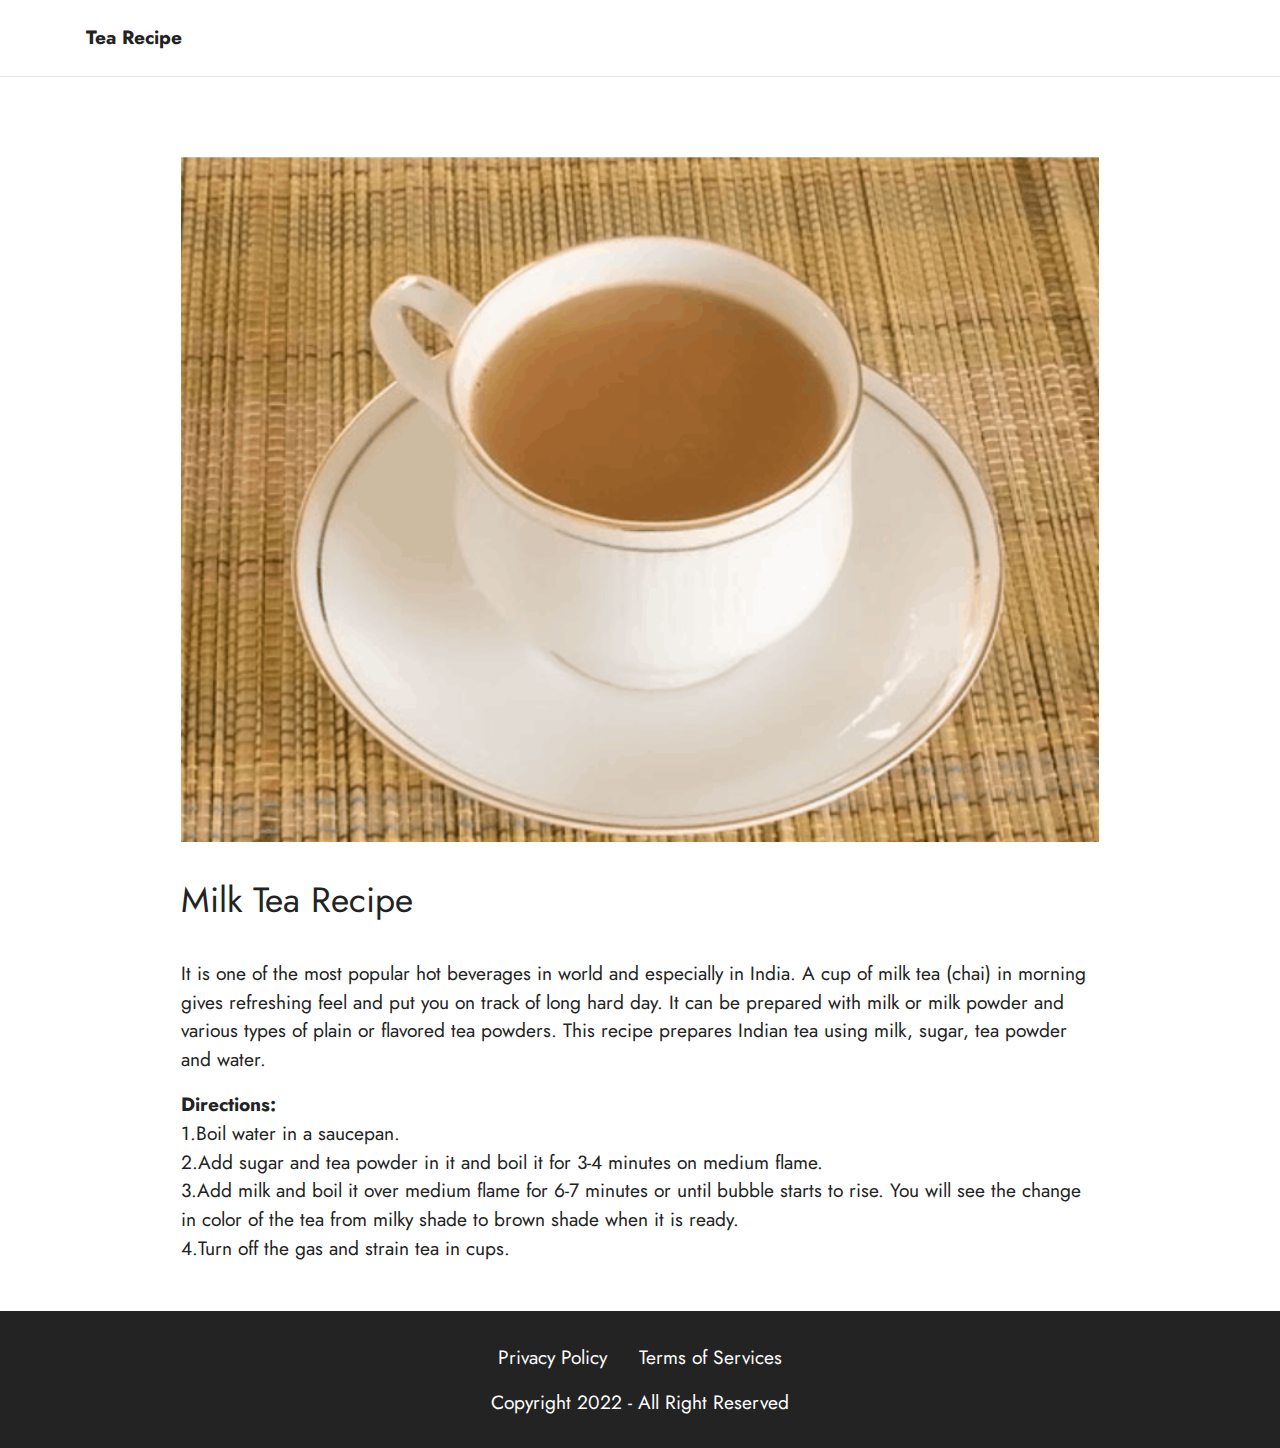
<file: index.html>
<!DOCTYPE html>
<html  >
<head>
  
  <meta charset="UTF-8">
  <meta http-equiv="X-UA-Compatible" content="IE=edge">
  
  <meta name="twitter:card" content="summary_large_image"/>
  <meta name="twitter:image:src" content="">
  <meta property="og:image" content="">
  <meta name="twitter:title" content="Home">
  <meta name="viewport" content="width=device-width, initial-scale=1, minimum-scale=1">
  <link rel="shortcut icon" href="assets/images/logo.png" type="image/x-icon">
  <meta name="description" content="">
  
  
  <title>Home</title>
  <link rel="stylesheet" href="assets/bootstrap/css/bootstrap.min.css">
  <link rel="stylesheet" href="assets/bootstrap/css/bootstrap-grid.min.css">
  <link rel="stylesheet" href="assets/bootstrap/css/bootstrap-reboot.min.css">
  <link rel="stylesheet" href="assets/dropdown/css/style.css">
  <link rel="stylesheet" href="assets/socicon/css/styles.css">
  <link rel="stylesheet" href="assets/theme/css/style.css">
  <link rel="preload" href="https://fonts.googleapis.com/css?family=Jost:100,200,300,400,500,600,700,800,900,100i,200i,300i,400i,500i,600i,700i,800i,900i&display=swap" as="style" onload="this.onload=null;this.rel='stylesheet'">
  <noscript><link rel="stylesheet" href="https://fonts.googleapis.com/css?family=Jost:100,200,300,400,500,600,700,800,900,100i,200i,300i,400i,500i,600i,700i,800i,900i&display=swap"></noscript>
  <link rel="preload" as="style" href="assets/mobirise/css/mbr-additional.css"><link rel="stylesheet" href="assets/mobirise/css/mbr-additional.css" type="text/css">
  
  
  
  
</head>
<body>
  
  <section data-bs-version="5.1" class="menu cid-s48OLK6784" once="menu" id="menu1-h">
    
    <nav class="navbar navbar-dropdown navbar-fixed-top navbar-expand-lg">
        <div class="container">
            <div class="navbar-brand">
                
                <span class="navbar-caption-wrap"><a class="navbar-caption text-black text-primary display-7" href="#">Tea Recipe&nbsp;<br></a></span>
            </div>
            
            <div class="collapse navbar-collapse" id="navbarSupportedContent">
                <ul class="navbar-nav nav-dropdown nav-right" data-app-modern-menu="true"><li class="nav-item"><a class="nav-link link text-black display-4" href="#">Menu Item 1</a></li>
                    <li class="nav-item"><a class="nav-link link text-black display-4" href="#">
                            Menu Item 2</a></li></ul>
                
                
            </div>
        </div>
    </nav>

</section>

<section data-bs-version="5.1" class="image3 cid-t9C7Q9BYlp" id="image3-k">
    

    
    

    <div class="container">
        <div class="row justify-content-center">
            <div class="col-12 col-lg-10">
                <div class="image-wrapper">
                    <img src="assets/images/screenshot-5-744x556.png" alt="">
                    
                </div>
            </div>
        </div>
    </div>
</section>

<section data-bs-version="5.1" class="content5 cid-t9KPrluLFY" id="content5-u">
    
    <div class="container">
        <div class="row justify-content-center">
            <div class="col-md-12 col-lg-10">
                
                <h4 class="mbr-section-subtitle mbr-fonts-style mb-4 display-5">Milk Tea Recipe</h4>
                <p class="mbr-text mbr-fonts-style display-7">It is one of the most popular hot beverages in world and especially in India. A cup of milk tea (chai) in morning gives refreshing feel and put you on track of long hard day. It can be prepared with milk or milk powder and various types of plain or flavored tea powders. This recipe prepares Indian tea using milk, sugar, tea powder and water.&nbsp;<br></p>
            </div>
        </div>
    </div>
</section>

<section data-bs-version="5.1" class="content5 cid-t9KPzI4VUb" id="content5-v">
    
    <div class="container">
        <div class="row justify-content-center">
            <div class="col-md-12 col-lg-10">
                
                
                <p class="mbr-text mbr-fonts-style display-7"><strong>Directions:
</strong><br>1.Boil water in a saucepan.
<br>2.Add sugar and tea powder in it and boil it for 3-4 minutes on medium flame.
<br>3.Add milk and boil it over medium flame for 6-7 minutes or until bubble starts to rise. You will see the change in color of the tea from milky shade to brown shade when it is ready.
<br>4.Turn off the gas and strain tea in cups.</p>
            </div>
        </div>
    </div>
</section>

<section data-bs-version="5.1" class="footer3 cid-s48P1Icc8J" once="footers" id="footer3-i">

    

    

    <div class="container">
        <div class="media-container-row align-center mbr-white">
            <div class="row row-links">
                <ul class="foot-menu">
                    
                    
                    
                    
                    
                <li class="foot-menu-item mbr-fonts-style display-7"><a href="page1.html" class="text-white">Privacy Policy</a></li><li class="foot-menu-item mbr-fonts-style display-7"><a href="page2.html" class="text-white">Terms of Services</a></li></ul>
            </div>
            
            <div class="row row-copirayt">
                <p class="mbr-text mb-0 mbr-fonts-style mbr-white align-center display-7">Copyright 2022 - All Right Reserved</p>
            </div>
        </div>
    </div>
</section>


<script src="assets/bootstrap/js/bootstrap.bundle.min.js"></script>
  <script src="assets/smoothscroll/smooth-scroll.js"></script>
  <script src="assets/ytplayer/index.js"></script>
  <script src="assets/dropdown/js/navbar-dropdown.js"></script>
  <script src="assets/theme/js/script.js"></script>
  
  
  
</body>
</html>
</file>
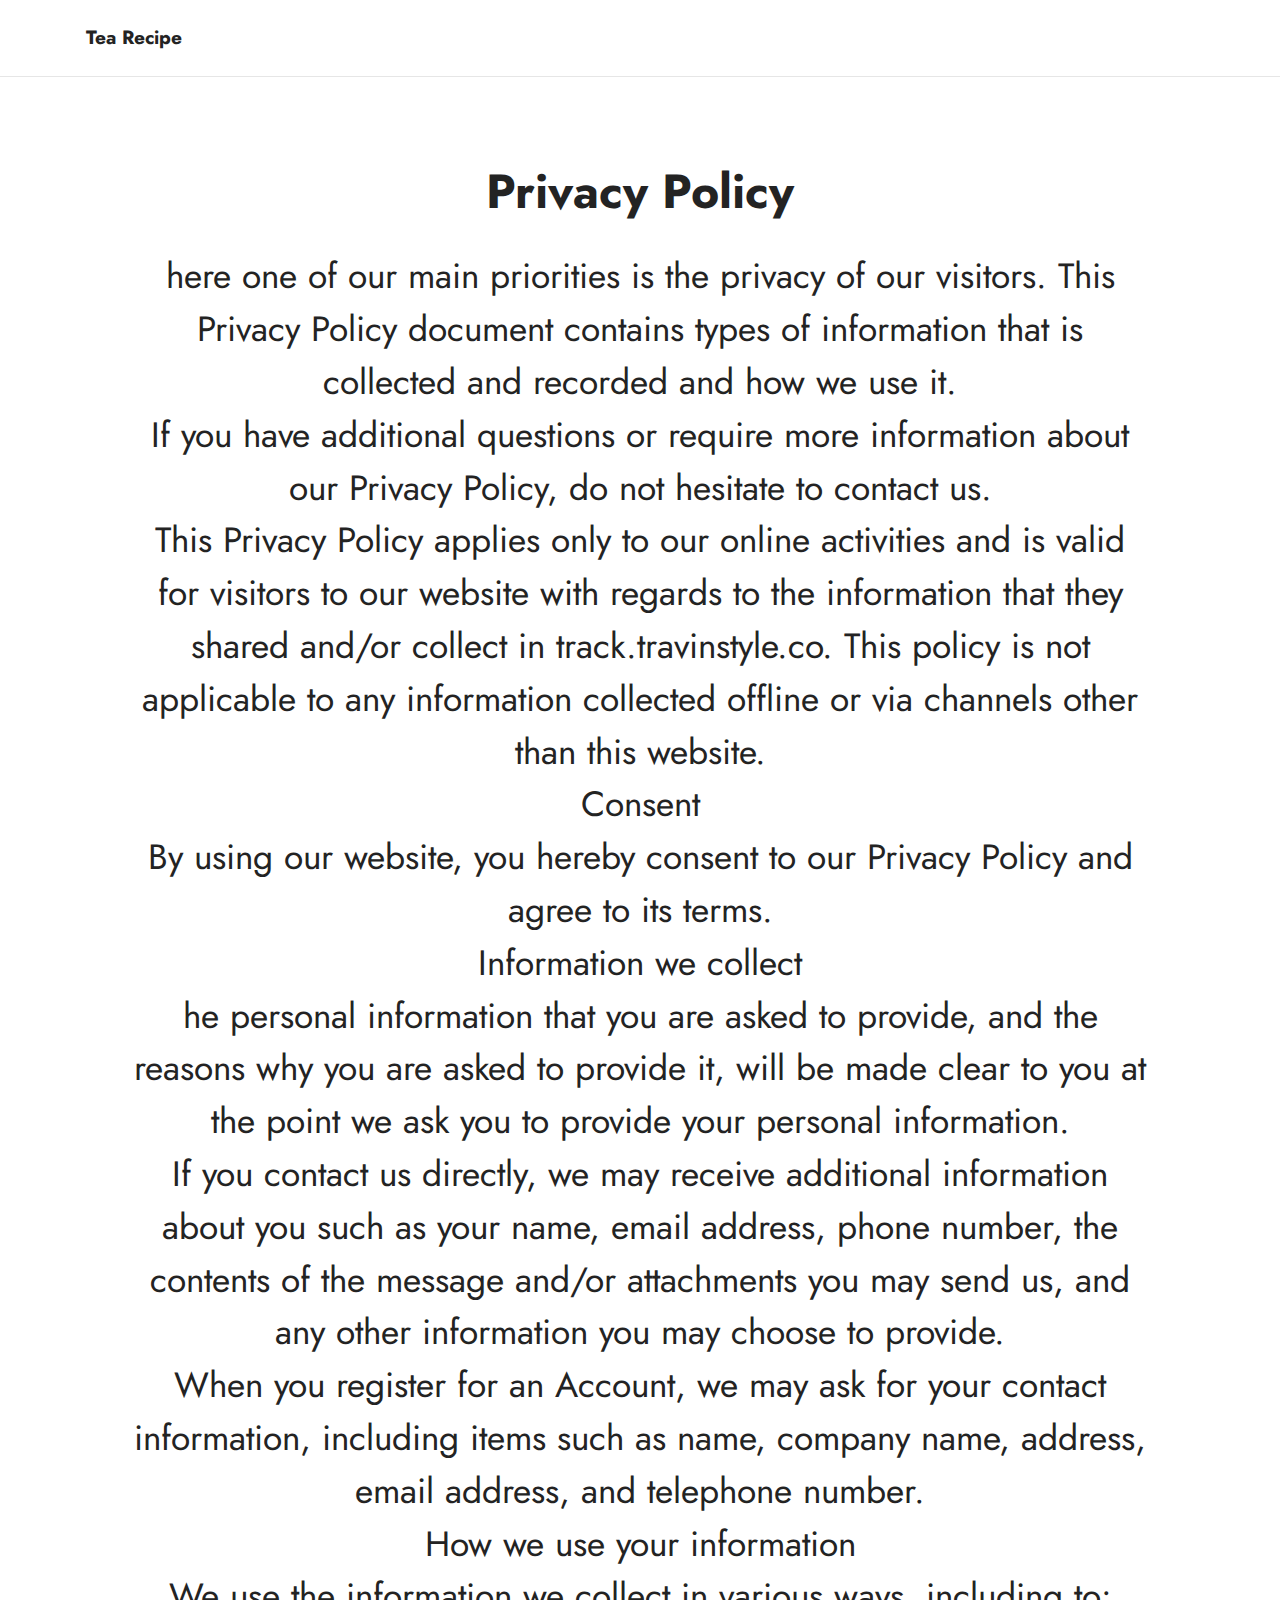
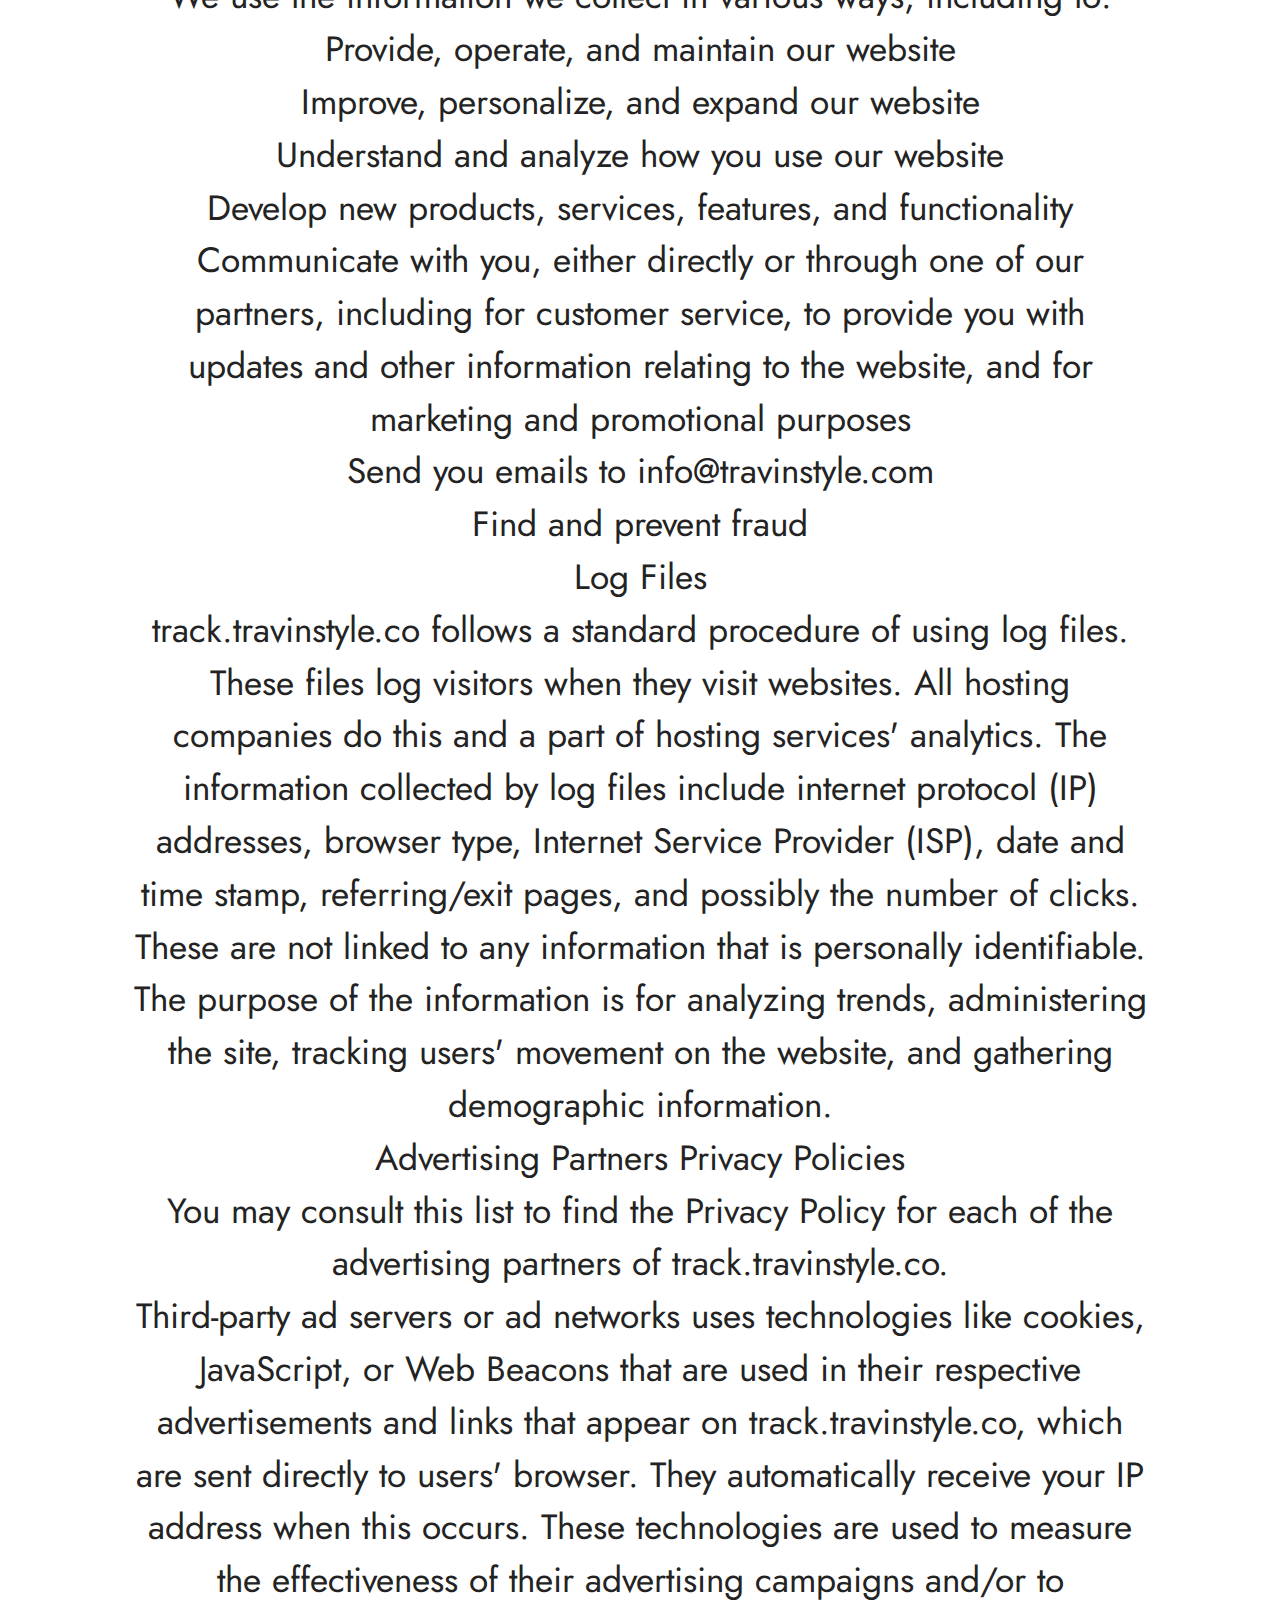
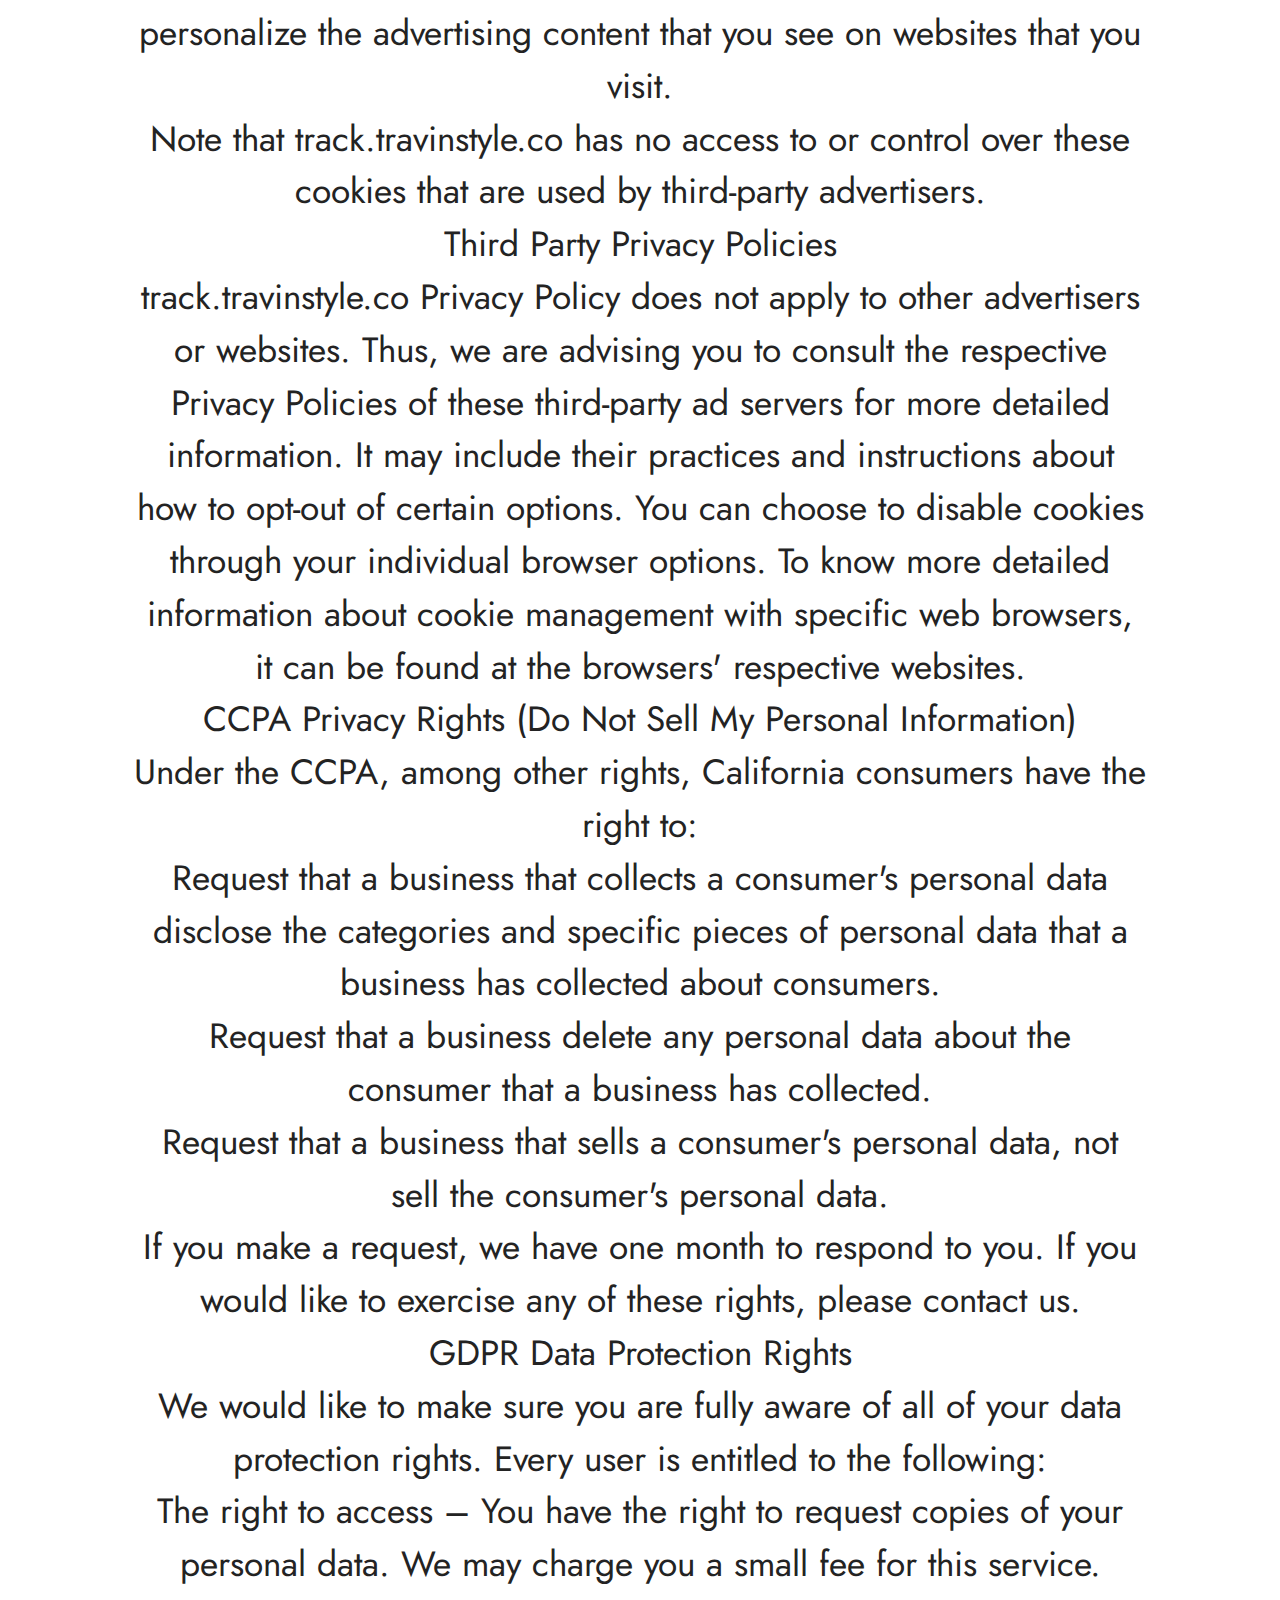
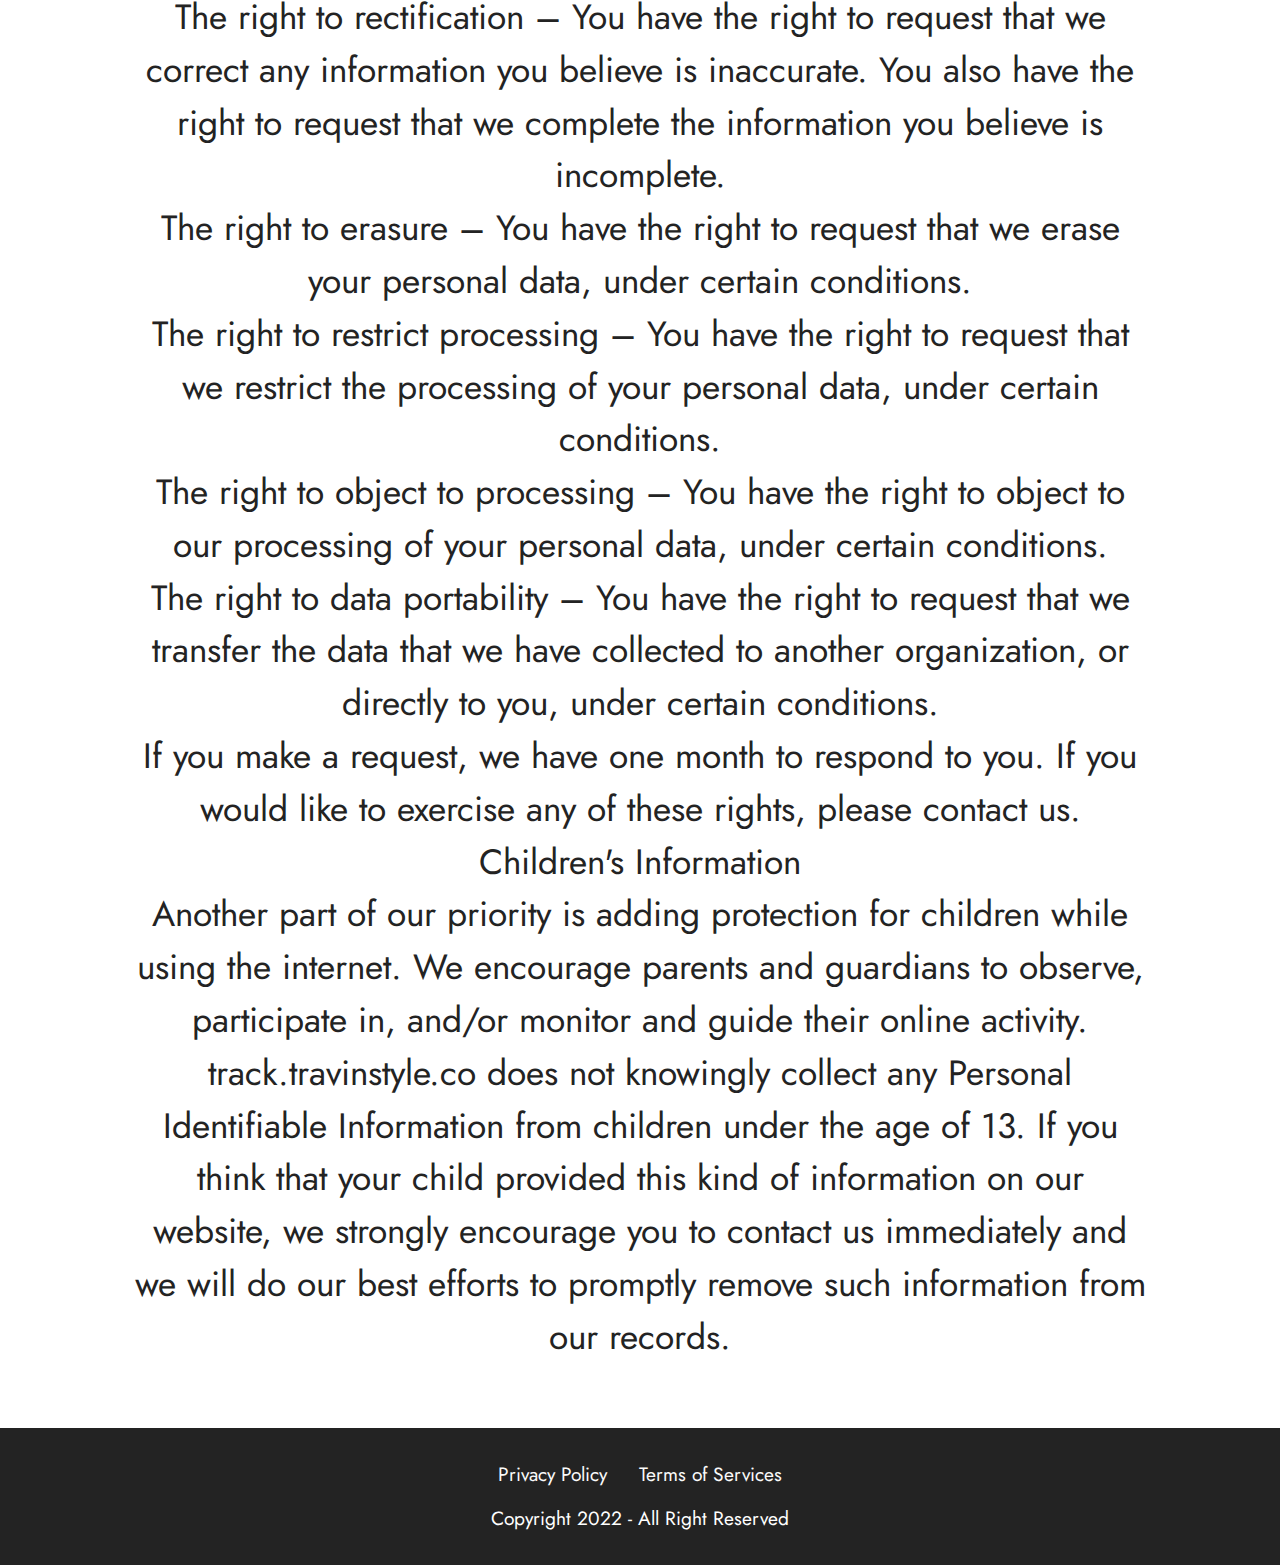
<file: page1.html>
<!DOCTYPE html>
<html  >
<head>
  
  <meta charset="UTF-8">
  <meta http-equiv="X-UA-Compatible" content="IE=edge">
  
  <meta name="twitter:card" content="summary_large_image"/>
  <meta name="twitter:image:src" content="">
  <meta property="og:image" content="">
  <meta name="twitter:title" content="Privacy Policy">
  <meta name="viewport" content="width=device-width, initial-scale=1, minimum-scale=1">
  <link rel="shortcut icon" href="assets/images/logo.png" type="image/x-icon">
  <meta name="description" content="">
  
  
  <title>Privacy Policy</title>
  <link rel="stylesheet" href="assets/bootstrap/css/bootstrap.min.css">
  <link rel="stylesheet" href="assets/bootstrap/css/bootstrap-grid.min.css">
  <link rel="stylesheet" href="assets/bootstrap/css/bootstrap-reboot.min.css">
  <link rel="stylesheet" href="assets/dropdown/css/style.css">
  <link rel="stylesheet" href="assets/socicon/css/styles.css">
  <link rel="stylesheet" href="assets/theme/css/style.css">
  <link rel="preload" href="https://fonts.googleapis.com/css?family=Jost:100,200,300,400,500,600,700,800,900,100i,200i,300i,400i,500i,600i,700i,800i,900i&display=swap" as="style" onload="this.onload=null;this.rel='stylesheet'">
  <noscript><link rel="stylesheet" href="https://fonts.googleapis.com/css?family=Jost:100,200,300,400,500,600,700,800,900,100i,200i,300i,400i,500i,600i,700i,800i,900i&display=swap"></noscript>
  <link rel="preload" as="style" href="assets/mobirise/css/mbr-additional.css"><link rel="stylesheet" href="assets/mobirise/css/mbr-additional.css" type="text/css">
  
  
  
  
</head>
<body>
  
  <section data-bs-version="5.1" class="menu cid-t9ENVktw1z" once="menu" id="menu1-m">
    
    <nav class="navbar navbar-dropdown navbar-fixed-top navbar-expand-lg">
        <div class="container">
            <div class="navbar-brand">
                
                <span class="navbar-caption-wrap"><a class="navbar-caption text-black text-primary display-7" href="#">Tea Recipe&nbsp;<br></a></span>
            </div>
            
            <div class="collapse navbar-collapse" id="navbarSupportedContent">
                <ul class="navbar-nav nav-dropdown nav-right" data-app-modern-menu="true"><li class="nav-item"><a class="nav-link link text-black display-4" href="#">Menu Item 1</a></li>
                    <li class="nav-item"><a class="nav-link link text-black display-4" href="#">
                            Menu Item 2</a></li></ul>
                
                
            </div>
        </div>
    </nav>

</section>

<section data-bs-version="5.1" class="content4 cid-t9ENVlu05o" id="content4-o">
    

    
    
    <div class="container">
        <div class="row justify-content-center">
            <div class="title col-md-12 col-lg-11">
                <h3 class="mbr-section-title mbr-fonts-style align-center mb-4 display-2"><strong><br></strong><br><strong>Privacy Policy</strong></h3>
                <h4 class="mbr-section-subtitle align-center mbr-fonts-style mb-4 display-5"><div>here one of our main priorities is the privacy of our visitors. This Privacy Policy document contains types of information that is collected and recorded and how we use it.
</div><div>If you have additional questions or require more information about our Privacy Policy, do not hesitate to contact us.
</div><div>This Privacy Policy applies only to our online activities and is valid for visitors to our website with regards to the information that they shared and/or collect in track.travinstyle.co. This policy is not applicable to any information collected offline or via channels other than this website.
</div><div>Consent
</div><div>By using our website, you hereby consent to our Privacy Policy and agree to its terms.
</div><div>Information we collect
</div><div>he personal information that you are asked to provide, and the reasons why you are asked to provide it, will be made clear to you at the point we ask you to provide your personal information.
</div><div>If you contact us directly, we may receive additional information about you such as your name, email address, phone number, the contents of the message and/or attachments you may send us, and any other information you may choose to provide.
</div><div>When you register for an Account, we may ask for your contact information, including items such as name, company name, address, email address, and telephone number.
</div><div>How we use your information
</div><div>We use the information we collect in various ways, including to:
</div><div>Provide, operate, and maintain our website
</div><div>Improve, personalize, and expand our website
</div><div>Understand and analyze how you use our website
</div><div>Develop new products, services, features, and functionality
</div><div>Communicate with you, either directly or through one of our partners, including for customer service, to provide you with updates and other information relating to the website, and for marketing and promotional purposes
</div><div>Send you emails to info@travinstyle.com
</div><div>Find and prevent fraud
</div><div>Log Files
</div><div>track.travinstyle.co follows a standard procedure of using log files. These files log visitors when they visit websites. All hosting companies do this and a part of hosting services' analytics. The information collected by log files include internet protocol (IP) addresses, browser type, Internet Service Provider (ISP), date and time stamp, referring/exit pages, and possibly the number of clicks. These are not linked to any information that is personally identifiable. The purpose of the information is for analyzing trends, administering the site, tracking users' movement on the website, and gathering demographic information.
</div><div>Advertising Partners Privacy Policies
</div><div>You may consult this list to find the Privacy Policy for each of the advertising partners of track.travinstyle.co.
</div><div>Third-party ad servers or ad networks uses technologies like cookies, JavaScript, or Web Beacons that are used in their respective advertisements and links that appear on track.travinstyle.co, which are sent directly to users' browser. They automatically receive your IP address when this occurs. These technologies are used to measure the effectiveness of their advertising campaigns and/or to personalize the advertising content that you see on websites that you visit.
</div><div>Note that track.travinstyle.co has no access to or control over these cookies that are used by third-party advertisers.
</div><div>Third Party Privacy Policies
</div><div>track.travinstyle.co Privacy Policy does not apply to other advertisers or websites. Thus, we are advising you to consult the respective Privacy Policies of these third-party ad servers for more detailed information. It may include their practices and instructions about how to opt-out of certain options. You can choose to disable cookies through your individual browser options. To know more detailed information about cookie management with specific web browsers, it can be found at the browsers' respective websites.
</div><div>CCPA Privacy Rights (Do Not Sell My Personal Information)
</div><div>Under the CCPA, among other rights, California consumers have the right to:
</div><div>Request that a business that collects a consumer's personal data disclose the categories and specific pieces of personal data that a business has collected about consumers.
</div><div>Request that a business delete any personal data about the consumer that a business has collected.
</div><div>Request that a business that sells a consumer's personal data, not sell the consumer's personal data.
</div><div>If you make a request, we have one month to respond to you. If you would like to exercise any of these rights, please contact us.
</div><div>GDPR Data Protection Rights
</div><div>We would like to make sure you are fully aware of all of your data protection rights. Every user is entitled to the following:
</div><div>The right to access – You have the right to request copies of your personal data. We may charge you a small fee for this service.
</div><div>The right to rectification – You have the right to request that we correct any information you believe is inaccurate. You also have the right to request that we complete the information you believe is incomplete.
</div><div>The right to erasure – You have the right to request that we erase your personal data, under certain conditions.
</div><div>The right to restrict processing – You have the right to request that we restrict the processing of your personal data, under certain conditions.
</div><div>The right to object to processing – You have the right to object to our processing of your personal data, under certain conditions.
</div><div>The right to data portability – You have the right to request that we transfer the data that we have collected to another organization, or directly to you, under certain conditions.
</div><div>If you make a request, we have one month to respond to you. If you would like to exercise any of these rights, please contact us.
</div><div>Children's Information
</div><div>Another part of our priority is adding protection for children while using the internet. We encourage parents and guardians to observe, participate in, and/or monitor and guide their online activity.
</div><div>track.travinstyle.co does not knowingly collect any Personal Identifiable Information from children under the age of 13. If you think that your child provided this kind of information on our website, we strongly encourage you to contact us immediately and we will do our best efforts to promptly remove such information from our records.</div><div>
</div><div>
</div><div>
</div><div>
</div><div>
</div><div>
</div><div>
</div><div>
</div><div>
</div></h4>
                
            </div>
        </div>
    </div>
</section>

<section data-bs-version="5.1" class="footer3 cid-t9ENVlTB6Y" once="footers" id="footer3-p">

    

    

    <div class="container">
        <div class="media-container-row align-center mbr-white">
            <div class="row row-links">
                <ul class="foot-menu">
                    
                    
                    
                    
                    
                <li class="foot-menu-item mbr-fonts-style display-7"><a href="page1.html" class="text-white">Privacy Policy</a></li><li class="foot-menu-item mbr-fonts-style display-7"><a href="page2.html" class="text-white">Terms of Services</a></li></ul>
            </div>
            
            <div class="row row-copirayt">
                <p class="mbr-text mb-0 mbr-fonts-style mbr-white align-center display-7">Copyright 2022 - All Right Reserved</p>
            </div>
        </div>
    </div>
</section>


<script src="assets/bootstrap/js/bootstrap.bundle.min.js"></script>
  <script src="assets/smoothscroll/smooth-scroll.js"></script>
  <script src="assets/ytplayer/index.js"></script>
  <script src="assets/dropdown/js/navbar-dropdown.js"></script>
  <script src="assets/theme/js/script.js"></script>
  
  
  
</body>
</html>
</file>
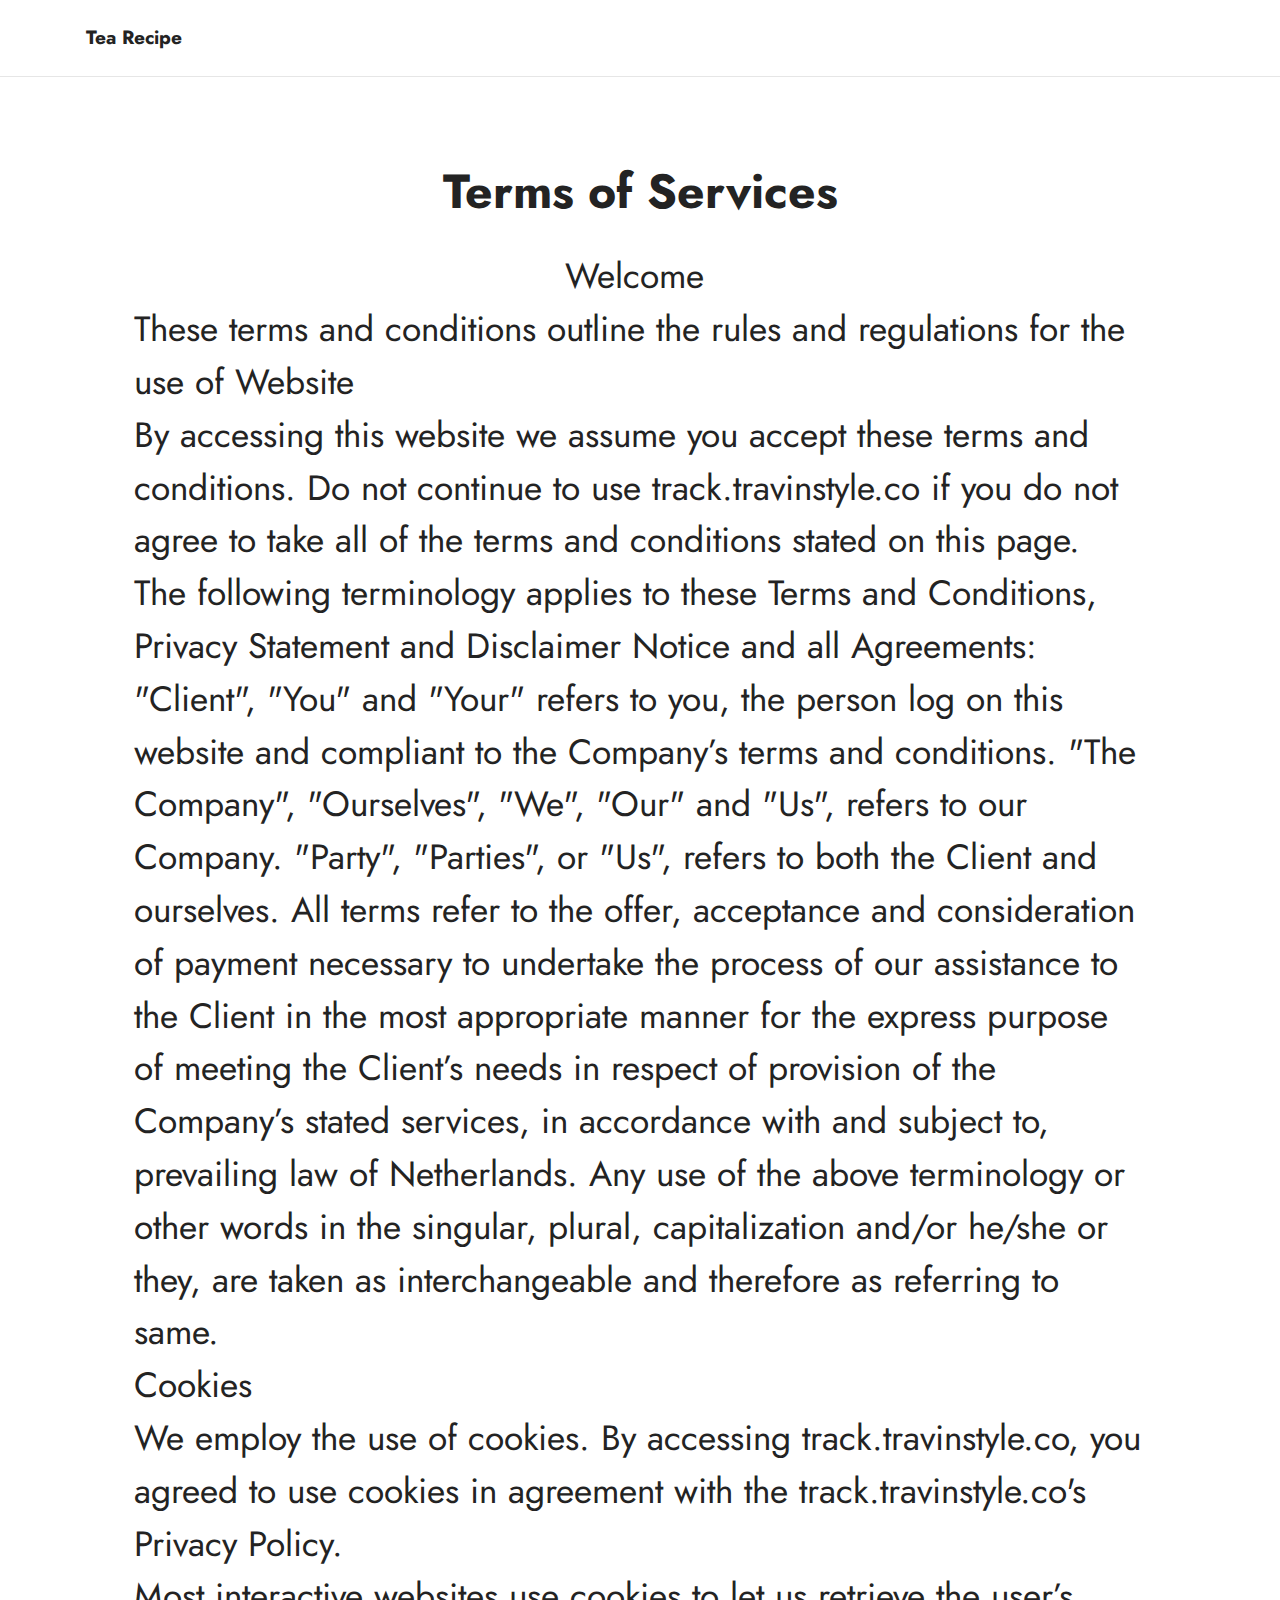
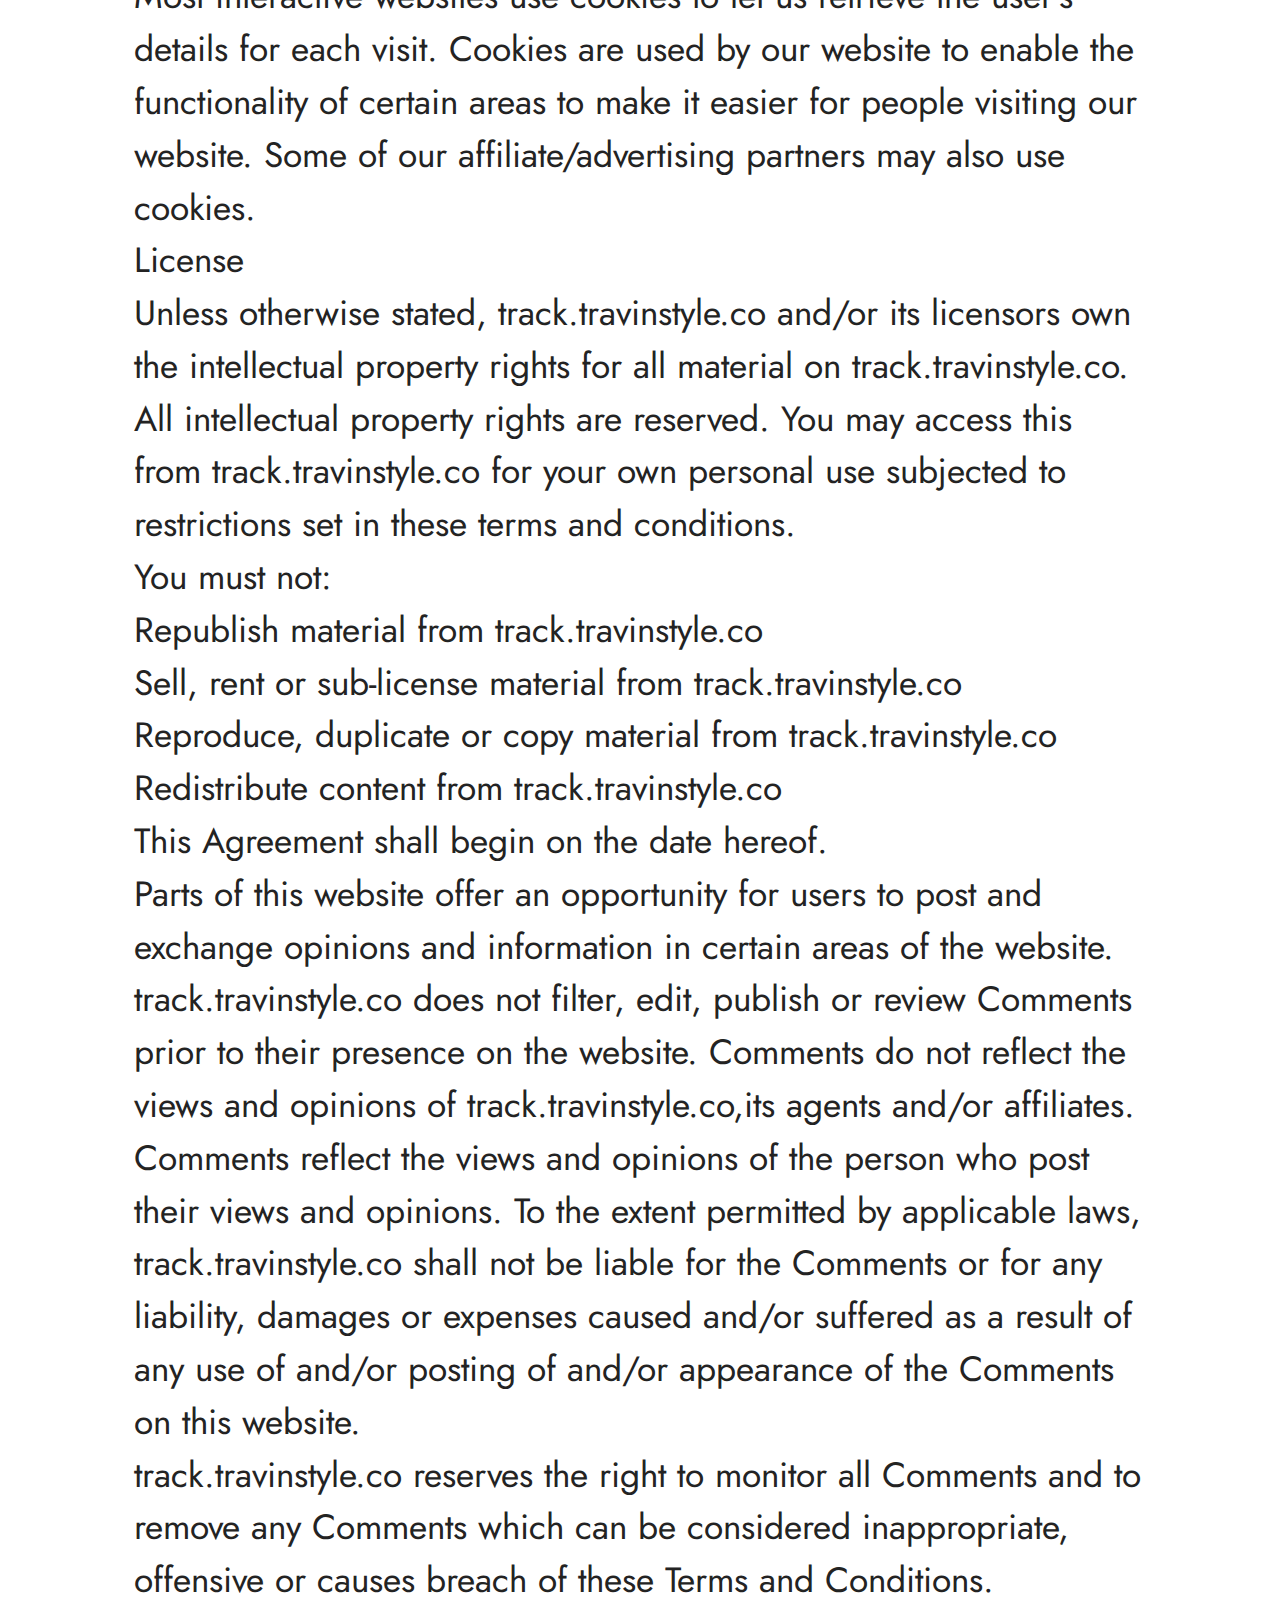
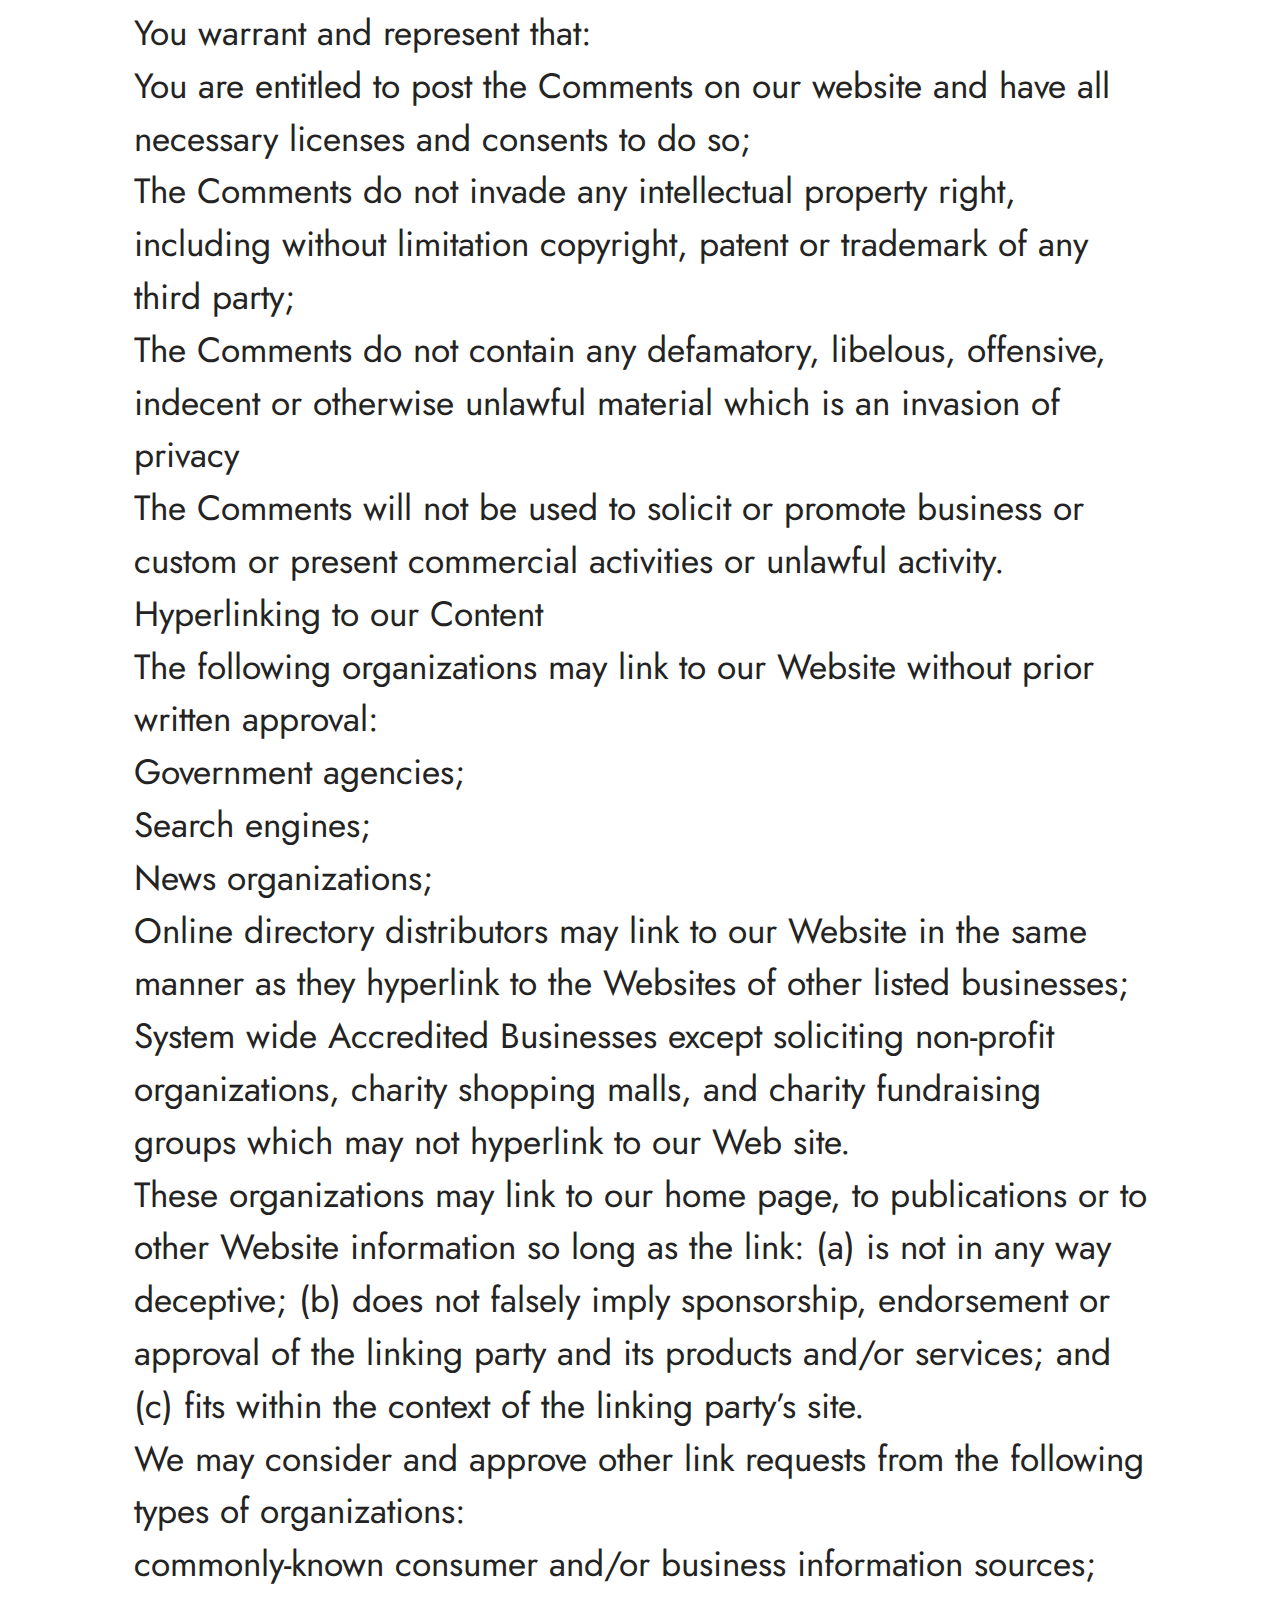
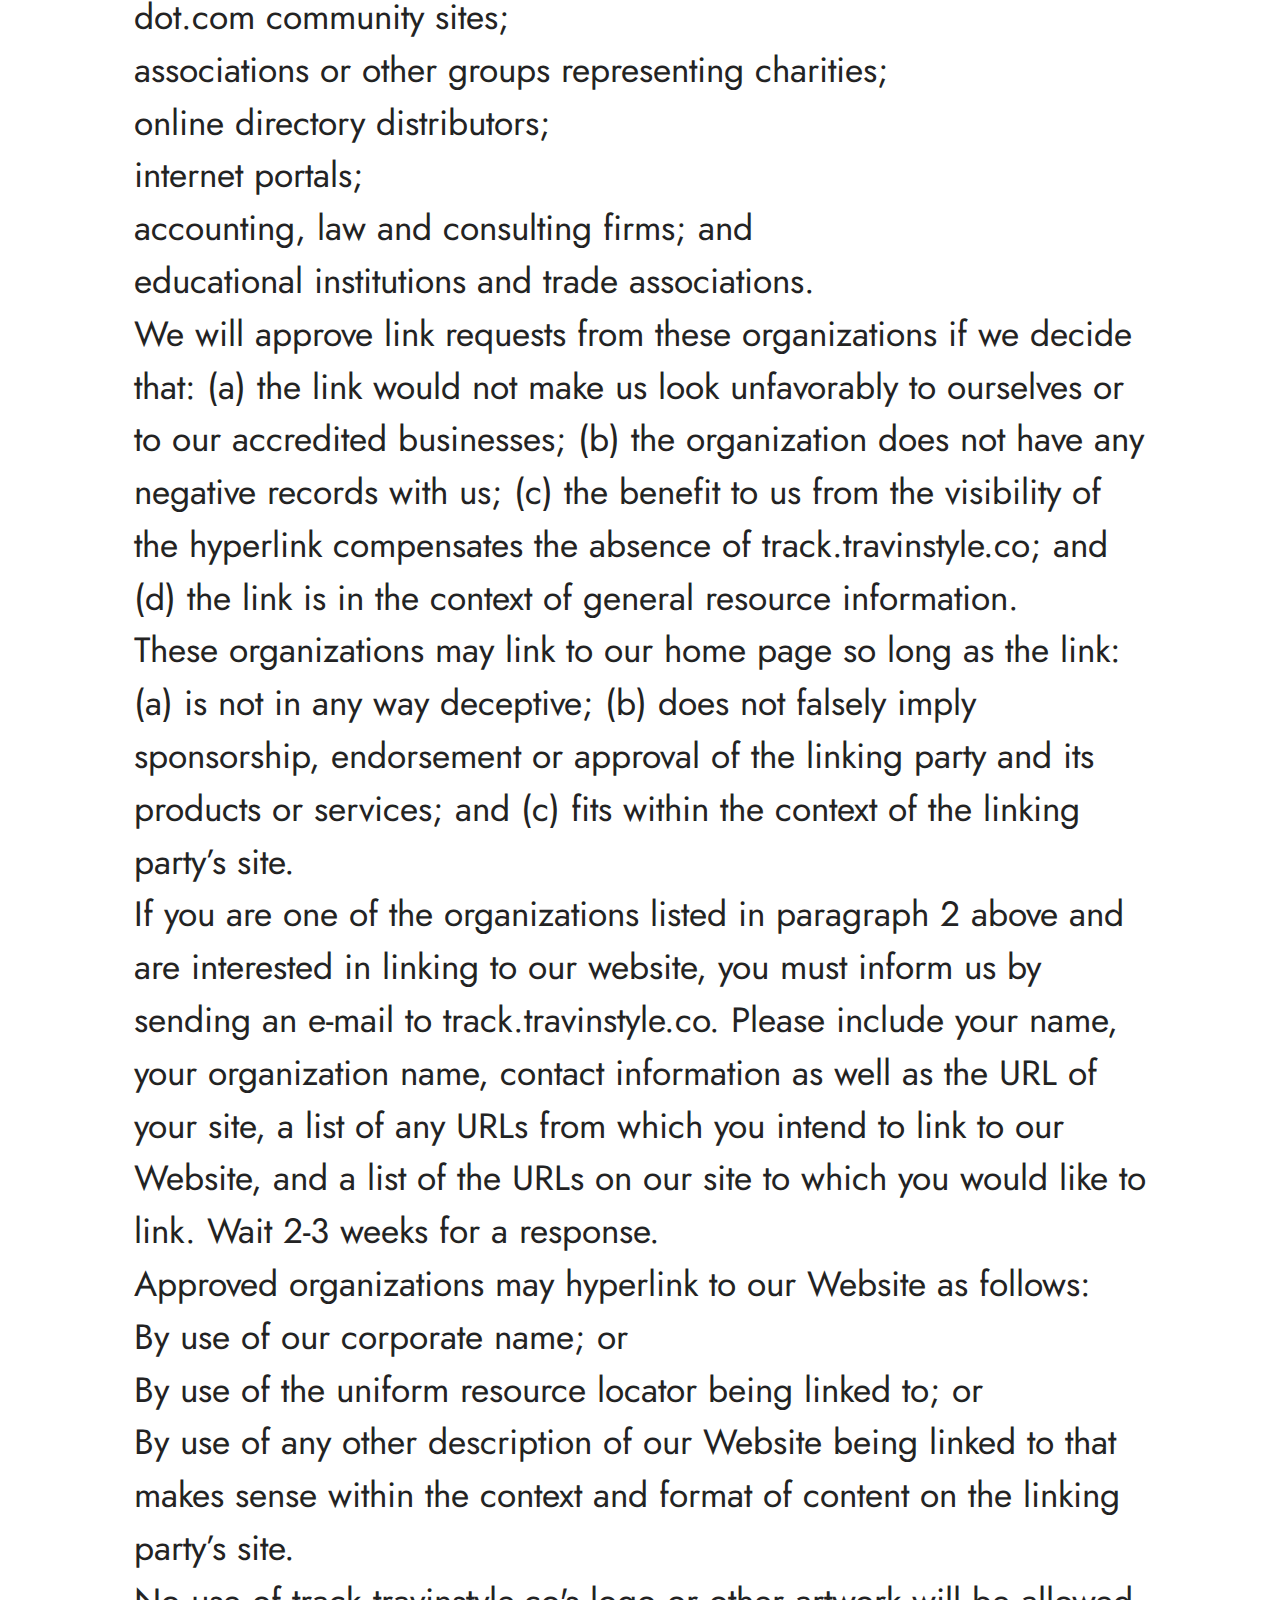
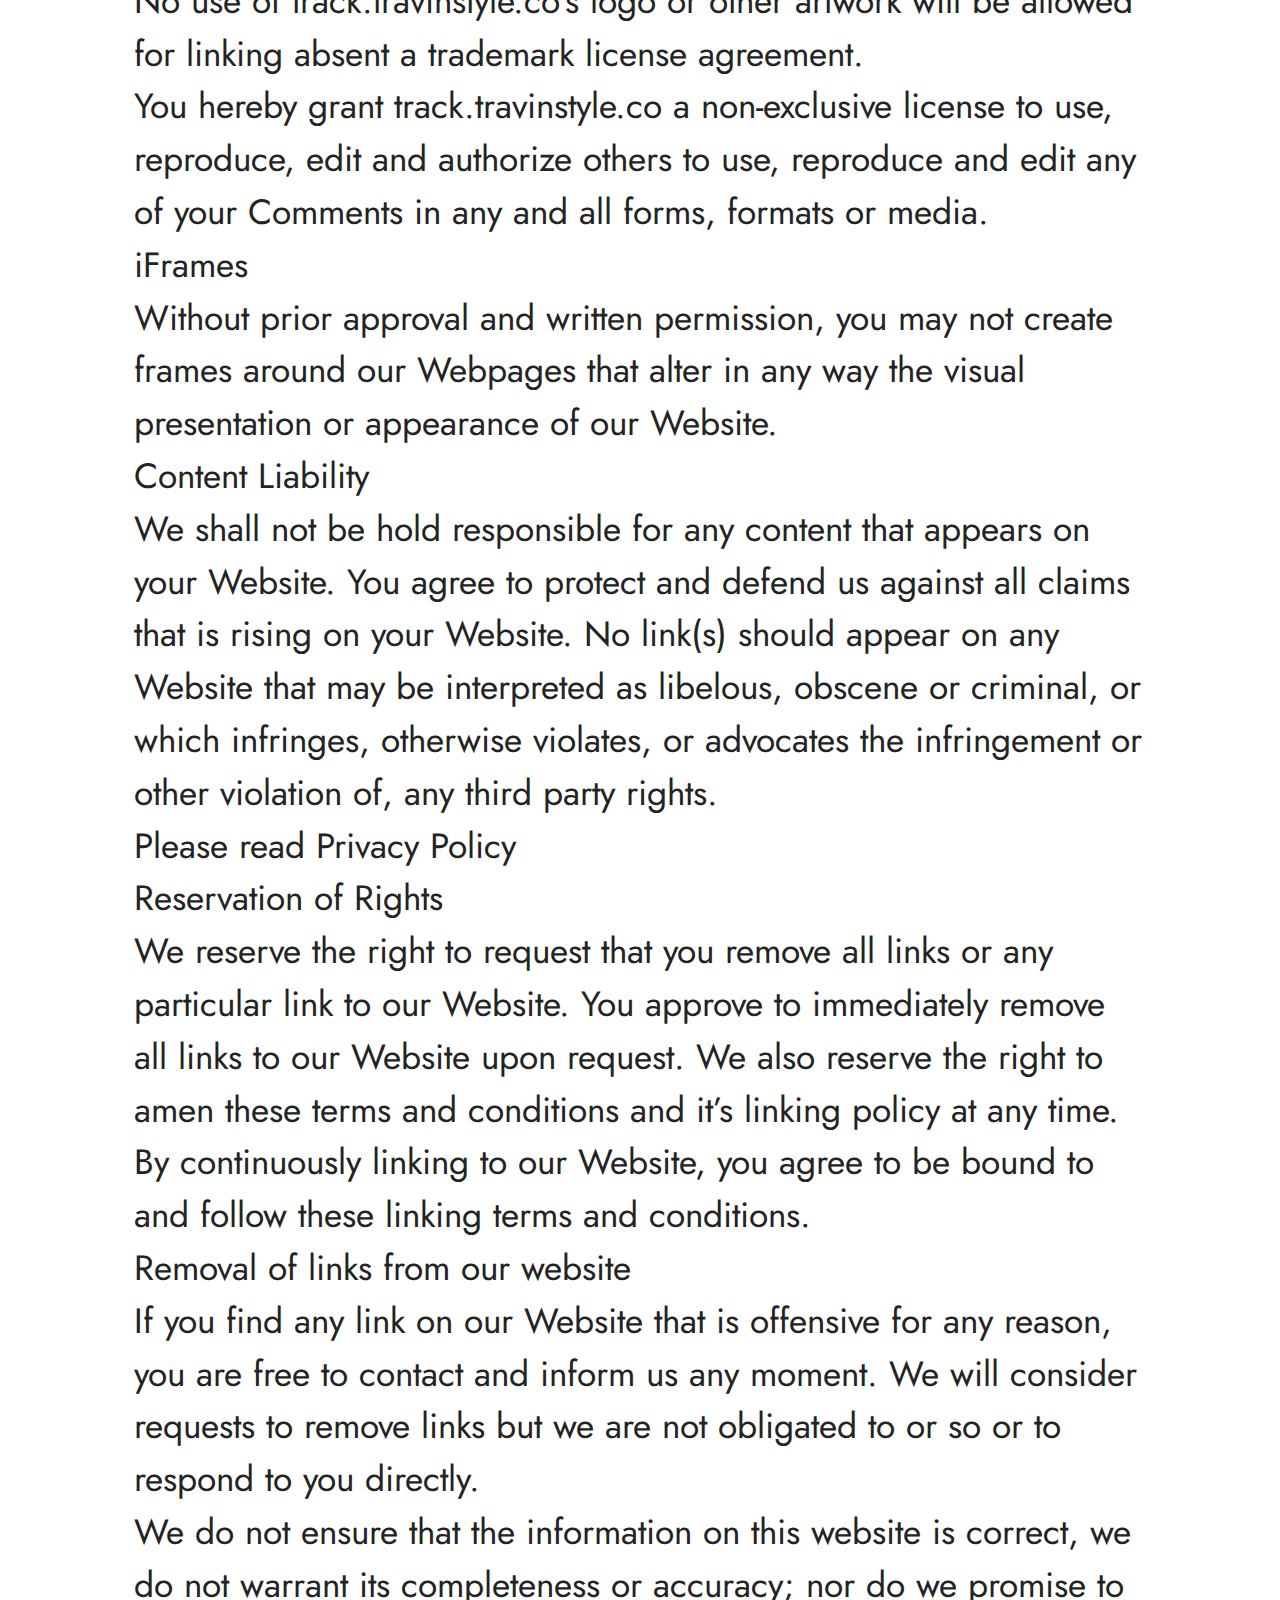
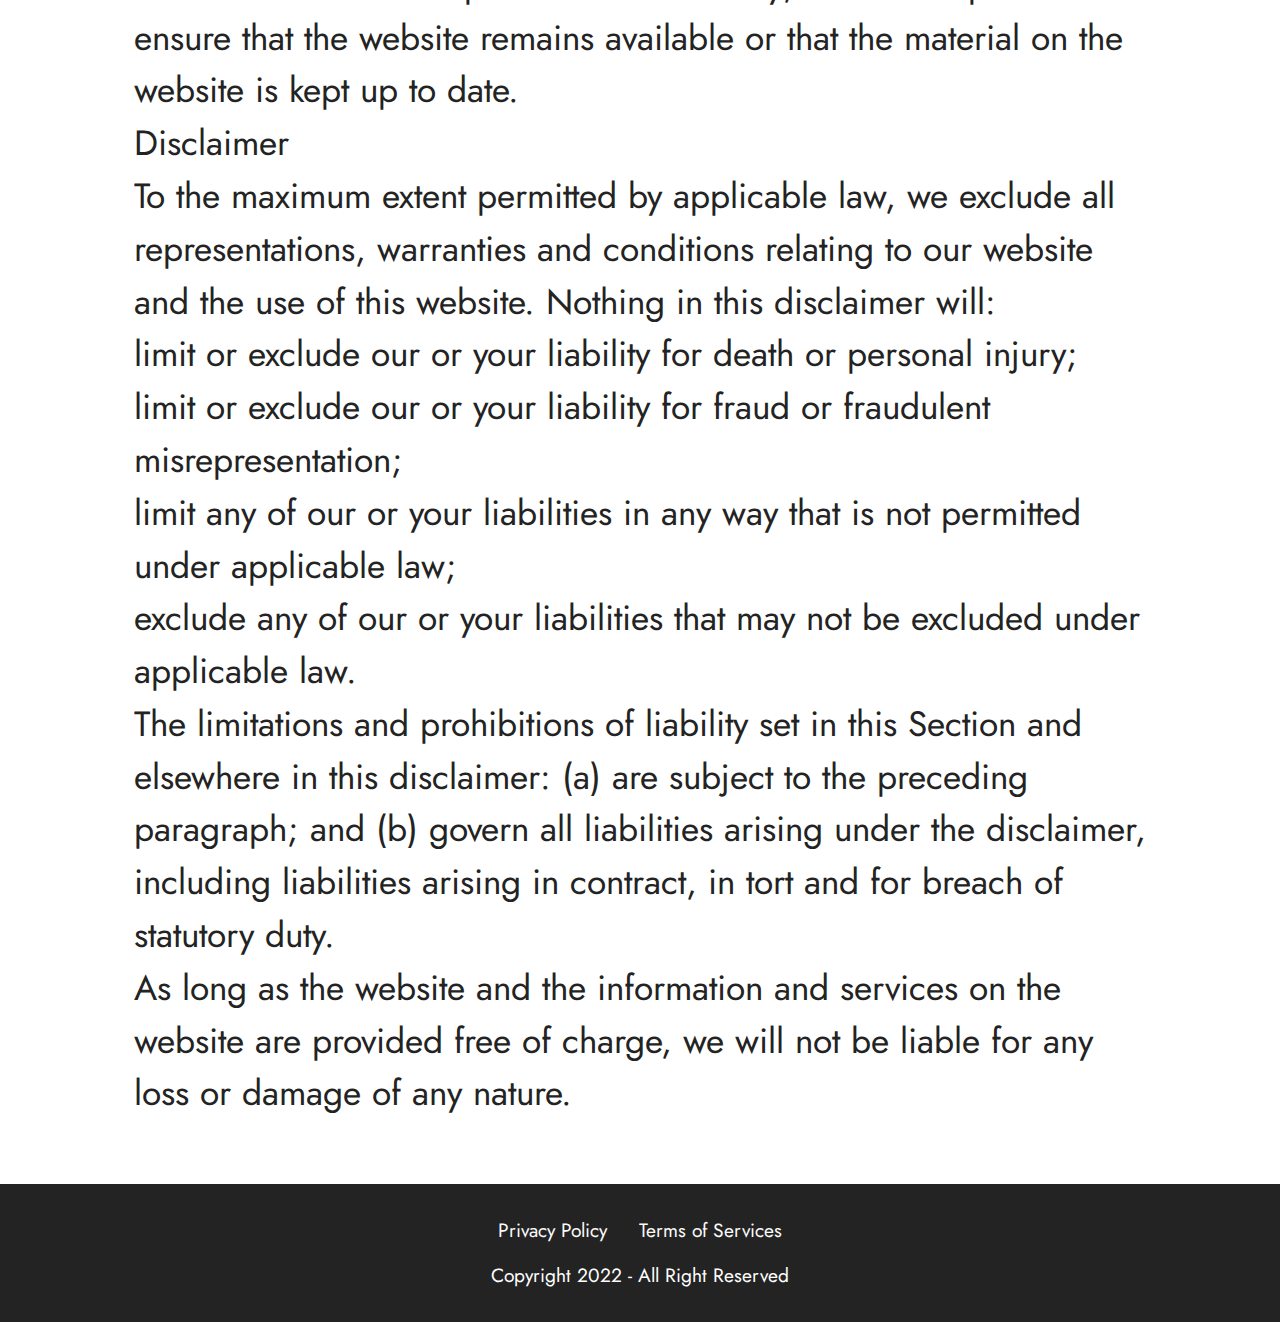
<file: page2.html>
<!DOCTYPE html>
<html  >
<head>
  
  <meta charset="UTF-8">
  <meta http-equiv="X-UA-Compatible" content="IE=edge">
  
  <meta name="twitter:card" content="summary_large_image"/>
  <meta name="twitter:image:src" content="">
  <meta property="og:image" content="">
  <meta name="twitter:title" content="Terms of Services">
  <meta name="viewport" content="width=device-width, initial-scale=1, minimum-scale=1">
  <link rel="shortcut icon" href="assets/images/logo.png" type="image/x-icon">
  <meta name="description" content="">
  
  
  <title>Terms of Services</title>
  <link rel="stylesheet" href="assets/bootstrap/css/bootstrap.min.css">
  <link rel="stylesheet" href="assets/bootstrap/css/bootstrap-grid.min.css">
  <link rel="stylesheet" href="assets/bootstrap/css/bootstrap-reboot.min.css">
  <link rel="stylesheet" href="assets/dropdown/css/style.css">
  <link rel="stylesheet" href="assets/socicon/css/styles.css">
  <link rel="stylesheet" href="assets/theme/css/style.css">
  <link rel="preload" href="https://fonts.googleapis.com/css?family=Jost:100,200,300,400,500,600,700,800,900,100i,200i,300i,400i,500i,600i,700i,800i,900i&display=swap" as="style" onload="this.onload=null;this.rel='stylesheet'">
  <noscript><link rel="stylesheet" href="https://fonts.googleapis.com/css?family=Jost:100,200,300,400,500,600,700,800,900,100i,200i,300i,400i,500i,600i,700i,800i,900i&display=swap"></noscript>
  <link rel="preload" as="style" href="assets/mobirise/css/mbr-additional.css"><link rel="stylesheet" href="assets/mobirise/css/mbr-additional.css" type="text/css">
  
  
  
  
</head>
<body>
  
  <section data-bs-version="5.1" class="menu cid-t9ENWYwWm4" once="menu" id="menu1-q">
    
    <nav class="navbar navbar-dropdown navbar-fixed-top navbar-expand-lg">
        <div class="container">
            <div class="navbar-brand">
                
                <span class="navbar-caption-wrap"><a class="navbar-caption text-black text-primary display-7" href="#">Tea Recipe&nbsp;<br></a></span>
            </div>
            
            <div class="collapse navbar-collapse" id="navbarSupportedContent">
                <ul class="navbar-nav nav-dropdown nav-right" data-app-modern-menu="true"><li class="nav-item"><a class="nav-link link text-black display-4" href="#">Menu Item 1</a></li>
                    <li class="nav-item"><a class="nav-link link text-black display-4" href="#">
                            Menu Item 2</a></li></ul>
                
                
            </div>
        </div>
    </nav>

</section>

<section data-bs-version="5.1" class="content4 cid-t9ENWZuzMB" id="content4-s">
    

    
    
    <div class="container">
        <div class="row justify-content-center">
            <div class="title col-md-12 col-lg-11">
                <h3 class="mbr-section-title mbr-fonts-style align-center mb-4 display-2"><strong><br></strong><br><strong>Terms of Services</strong></h3>
                <h4 class="mbr-section-subtitle align-center mbr-fonts-style mb-4 display-5">Welcome&nbsp;<div>These terms and conditions outline the rules and regulations for the use of Website
</div><div>By accessing this website we assume you accept these terms and conditions. Do not continue to use track.travinstyle.co if you do not agree to take all of the terms and conditions stated on this page.
</div><div>The following terminology applies to these Terms and Conditions, Privacy Statement and Disclaimer Notice and all Agreements: "Client", "You" and "Your" refers to you, the person log on this website and compliant to the Company’s terms and conditions. "The Company", "Ourselves", "We", "Our" and "Us", refers to our Company. "Party", "Parties", or "Us", refers to both the Client and ourselves. All terms refer to the offer, acceptance and consideration of payment necessary to undertake the process of our assistance to the Client in the most appropriate manner for the express purpose of meeting the Client’s needs in respect of provision of the Company’s stated services, in accordance with and subject to, prevailing law of Netherlands. Any use of the above terminology or other words in the singular, plural, capitalization and/or he/she or they, are taken as interchangeable and therefore as referring to same.
</div><div>Cookies
</div><div>We employ the use of cookies. By accessing track.travinstyle.co, you agreed to use cookies in agreement with the track.travinstyle.co's Privacy Policy.
</div><div>Most interactive websites use cookies to let us retrieve the user’s details for each visit. Cookies are used by our website to enable the functionality of certain areas to make it easier for people visiting our website. Some of our affiliate/advertising partners may also use cookies.
</div><div>License
</div><div>Unless otherwise stated, track.travinstyle.co and/or its licensors own the intellectual property rights for all material on track.travinstyle.co. All intellectual property rights are reserved. You may access this from track.travinstyle.co for your own personal use subjected to restrictions set in these terms and conditions.
</div><div>You must not:
</div><div>Republish material from track.travinstyle.co
</div><div>Sell, rent or sub-license material from track.travinstyle.co
</div><div>Reproduce, duplicate or copy material from track.travinstyle.co
</div><div>Redistribute content from track.travinstyle.co
</div><div>This Agreement shall begin on the date hereof.
</div><div>Parts of this website offer an opportunity for users to post and exchange opinions and information in certain areas of the website. track.travinstyle.co does not filter, edit, publish or review Comments prior to their presence on the website. Comments do not reflect the views and opinions of track.travinstyle.co,its agents and/or affiliates. Comments reflect the views and opinions of the person who post their views and opinions. To the extent permitted by applicable laws, track.travinstyle.co shall not be liable for the Comments or for any liability, damages or expenses caused and/or suffered as a result of any use of and/or posting of and/or appearance of the Comments on this website.
</div><div>track.travinstyle.co reserves the right to monitor all Comments and to remove any Comments which can be considered inappropriate, offensive or causes breach of these Terms and Conditions.
</div><div>You warrant and represent that:
</div><div>You are entitled to post the Comments on our website and have all necessary licenses and consents to do so;
</div><div>The Comments do not invade any intellectual property right, including without limitation copyright, patent or trademark of any third party;
</div><div>The Comments do not contain any defamatory, libelous, offensive, indecent or otherwise unlawful material which is an invasion of privacy
</div><div>The Comments will not be used to solicit or promote business or custom or present commercial activities or unlawful activity.
</div><div>Hyperlinking to our Content
</div><div>The following organizations may link to our Website without prior written approval:
</div><div>Government agencies;
</div><div>Search engines;
</div><div>News organizations;
</div><div>Online directory distributors may link to our Website in the same manner as they hyperlink to the Websites of other listed businesses;
</div><div>System wide Accredited Businesses except soliciting non-profit organizations, charity shopping malls, and charity fundraising groups which may not hyperlink to our Web site.
</div><div>These organizations may link to our home page, to publications or to other Website information so long as the link: (a) is not in any way deceptive; (b) does not falsely imply sponsorship, endorsement or approval of the linking party and its products and/or services; and (c) fits within the context of the linking party’s site.
</div><div>We may consider and approve other link requests from the following types of organizations:
</div><div>commonly-known consumer and/or business information sources;
</div><div>dot.com community sites;
</div><div>associations or other groups representing charities;
</div><div>online directory distributors;
</div><div>internet portals;
</div><div>accounting, law and consulting firms; and
</div><div>educational institutions and trade associations.
</div><div>We will approve link requests from these organizations if we decide that: (a) the link would not make us look unfavorably to ourselves or to our accredited businesses; (b) the organization does not have any negative records with us; (c) the benefit to us from the visibility of the hyperlink compensates the absence of track.travinstyle.co; and (d) the link is in the context of general resource information.
</div><div>These organizations may link to our home page so long as the link: (a) is not in any way deceptive; (b) does not falsely imply sponsorship, endorsement or approval of the linking party and its products or services; and (c) fits within the context of the linking party’s site.
</div><div>If you are one of the organizations listed in paragraph 2 above and are interested in linking to our website, you must inform us by sending an e-mail to track.travinstyle.co. Please include your name, your organization name, contact information as well as the URL of your site, a list of any URLs from which you intend to link to our Website, and a list of the URLs on our site to which you would like to link. Wait 2-3 weeks for a response.
</div><div>Approved organizations may hyperlink to our Website as follows:
</div><div>By use of our corporate name; or
</div><div>By use of the uniform resource locator being linked to; or
</div><div>By use of any other description of our Website being linked to that makes sense within the context and format of content on the linking party’s site.
</div><div>No use of track.travinstyle.co's logo or other artwork will be allowed for linking absent a trademark license agreement.
</div><div>You hereby grant track.travinstyle.co a non-exclusive license to use, reproduce, edit and authorize others to use, reproduce and edit any of your Comments in any and all forms, formats or media.
</div><div>iFrames
</div><div>Without prior approval and written permission, you may not create frames around our Webpages that alter in any way the visual presentation or appearance of our Website.
</div><div>Content Liability
</div><div>We shall not be hold responsible for any content that appears on your Website. You agree to protect and defend us against all claims that is rising on your Website. No link(s) should appear on any Website that may be interpreted as libelous, obscene or criminal, or which infringes, otherwise violates, or advocates the infringement or other violation of, any third party rights.
</div><div>Please read Privacy Policy
</div><div>Reservation of Rights
</div><div>We reserve the right to request that you remove all links or any particular link to our Website. You approve to immediately remove all links to our Website upon request. We also reserve the right to amen these terms and conditions and it’s linking policy at any time. By continuously linking to our Website, you agree to be bound to and follow these linking terms and conditions.
</div><div>Removal of links from our website
</div><div>If you find any link on our Website that is offensive for any reason, you are free to contact and inform us any moment. We will consider requests to remove links but we are not obligated to or so or to respond to you directly.
</div><div>We do not ensure that the information on this website is correct, we do not warrant its completeness or accuracy; nor do we promise to ensure that the website remains available or that the material on the website is kept up to date.
</div><div>Disclaimer
</div><div>To the maximum extent permitted by applicable law, we exclude all representations, warranties and conditions relating to our website and the use of this website. Nothing in this disclaimer will:
</div><div>limit or exclude our or your liability for death or personal injury;
</div><div>limit or exclude our or your liability for fraud or fraudulent misrepresentation;
</div><div>limit any of our or your liabilities in any way that is not permitted under applicable law;
</div><div>exclude any of our or your liabilities that may not be excluded under applicable law.
</div><div>The limitations and prohibitions of liability set in this Section and elsewhere in this disclaimer: (a) are subject to the preceding paragraph; and (b) govern all liabilities arising under the disclaimer, including liabilities arising in contract, in tort and for breach of statutory duty.
</div><div>As long as the website and the information and services on the website are provided free of charge, we will not be liable for any loss or damage of any nature.</div><div>
</div><div>
</div><div>
</div><div>
</div><div>
</div><div>
</div><div>
</div><div>
</div><div>
</div><div>
</div><div>
</div><div>
</div><div>
</div><div>
</div><div>
</div><div>
</div><div>
</div><div>
</div><div>
</div><div>
</div><div>
</div><div>
</div><div>
</div><div>
</div></h4>
                
            </div>
        </div>
    </div>
</section>

<section data-bs-version="5.1" class="footer3 cid-t9ENWZPgvM" once="footers" id="footer3-t">

    

    

    <div class="container">
        <div class="media-container-row align-center mbr-white">
            <div class="row row-links">
                <ul class="foot-menu">
                    
                    
                    
                    
                    
                <li class="foot-menu-item mbr-fonts-style display-7"><a href="page1.html" class="text-white">Privacy Policy</a></li><li class="foot-menu-item mbr-fonts-style display-7"><a href="page2.html" class="text-white">Terms of Services</a></li></ul>
            </div>
            
            <div class="row row-copirayt">
                <p class="mbr-text mb-0 mbr-fonts-style mbr-white align-center display-7">Copyright 2022 - All Right Reserved</p>
            </div>
        </div>
    </div>
</section>


<script src="assets/bootstrap/js/bootstrap.bundle.min.js"></script>
  <script src="assets/smoothscroll/smooth-scroll.js"></script>
  <script src="assets/ytplayer/index.js"></script>
  <script src="assets/dropdown/js/navbar-dropdown.js"></script>
  <script src="assets/theme/js/script.js"></script>
  
  
  
</body>
</html>
</file>
<file: assets/dropdown/css/style.css>
.navbar-dropdown {
  left: 0;
  padding: 0;
  position: absolute;
  right: 0;
  top: 0;
  transition: all 0.45s ease;
  z-index: 1030;
  background: #282828; }
  .navbar-dropdown .navbar-logo {
    margin-right: 0.8rem;
    transition: margin 0.3s ease-in-out;
    vertical-align: middle; }
    .navbar-dropdown .navbar-logo img {
      height: 3.125rem;
      transition: all 0.3s ease-in-out; }
    .navbar-dropdown .navbar-logo.mbr-iconfont {
      font-size: 3.125rem;
      line-height: 3.125rem; }
  .navbar-dropdown .navbar-caption {
    font-weight: 700;
    white-space: normal;
    vertical-align: -4px;
    line-height: 3.125rem !important; }
    .navbar-dropdown .navbar-caption, .navbar-dropdown .navbar-caption:hover {
      color: inherit;
      text-decoration: none; }
  .navbar-dropdown .mbr-iconfont + .navbar-caption {
    vertical-align: -1px; }
  .navbar-dropdown.navbar-fixed-top {
    position: fixed; }
  .navbar-dropdown .navbar-brand span {
    vertical-align: -4px; }
  .navbar-dropdown.bg-color.transparent {
    background: none; }
  .navbar-dropdown.navbar-short .navbar-brand {
    padding: 0.625rem 0; }
    .navbar-dropdown.navbar-short .navbar-brand span {
      vertical-align: -1px; }
  .navbar-dropdown.navbar-short .navbar-caption {
    line-height: 2.375rem !important;
    vertical-align: -2px; }
  .navbar-dropdown.navbar-short .navbar-logo {
    margin-right: 0.5rem; }
    .navbar-dropdown.navbar-short .navbar-logo img {
      height: 2.375rem; }
    .navbar-dropdown.navbar-short .navbar-logo.mbr-iconfont {
      font-size: 2.375rem;
      line-height: 2.375rem; }
  .navbar-dropdown.navbar-short .mbr-table-cell {
    height: 3.625rem; }
  .navbar-dropdown .navbar-close {
    left: 0.6875rem;
    position: fixed;
    top: 0.75rem;
    z-index: 1000; }
  .navbar-dropdown .hamburger-icon {
    content: "";
    display: inline-block;
    vertical-align: middle;
    width: 16px;
    -webkit-box-shadow: 0 -6px 0 1px #282828,0 0 0 1px #282828,0 6px 0 1px #282828;
    -moz-box-shadow: 0 -6px 0 1px #282828,0 0 0 1px #282828,0 6px 0 1px #282828;
    box-shadow: 0 -6px 0 1px #282828,0 0 0 1px #282828,0 6px 0 1px #282828; }

.dropdown-menu .dropdown-toggle[data-toggle="dropdown-submenu"]::after {
  border-bottom: 0.35em solid transparent;
  border-left: 0.35em solid;
  border-right: 0;
  border-top: 0.35em solid transparent;
  margin-left: 0.3rem; }

.dropdown-menu .dropdown-item:focus {
  outline: 0; }

.nav-dropdown {
  font-size: 0.75rem;
  font-weight: 500;
  height: auto !important; }
  .nav-dropdown .nav-btn {
    padding-left: 1rem; }
  .nav-dropdown .link {
    margin: .667em 1.667em;
    font-weight: 500;
    padding: 0;
    transition: color .2s ease-in-out; }
    .nav-dropdown .link.dropdown-toggle {
      margin-right: 2.583em; }
      .nav-dropdown .link.dropdown-toggle::after {
        margin-left: .25rem;
        border-top: 0.35em solid;
        border-right: 0.35em solid transparent;
        border-left: 0.35em solid transparent;
        border-bottom: 0; }
      .nav-dropdown .link.dropdown-toggle[aria-expanded="true"] {
        margin: 0;
        padding: 0.667em 3.263em  0.667em 1.667em; }
  .nav-dropdown .link::after,
  .nav-dropdown .dropdown-item::after {
    color: inherit; }
  .nav-dropdown .btn {
    font-size: 0.75rem;
    font-weight: 700;
    letter-spacing: 0;
    margin-bottom: 0;
    padding-left: 1.25rem;
    padding-right: 1.25rem; }
  .nav-dropdown .dropdown-menu {
    border-radius: 0;
    border: 0;
    left: 0;
    margin: 0;
    padding-bottom: 1.25rem;
    padding-top: 1.25rem;
    position: relative; }
  .nav-dropdown .dropdown-submenu {
    margin-left: 0.125rem;
    top: 0; }
  .nav-dropdown .dropdown-item {
    font-weight: 500;
    line-height: 2;
    padding: 0.3846em 4.615em 0.3846em 1.5385em;
    position: relative;
    transition: color .2s ease-in-out, background-color .2s ease-in-out; }
    .nav-dropdown .dropdown-item::after {
      margin-top: -0.3077em;
      position: absolute;
      right: 1.1538em;
      top: 50%; }
    .nav-dropdown .dropdown-item:focus, .nav-dropdown .dropdown-item:hover {
      background: none; }

@media (max-width: 767px) {
  .nav-dropdown.navbar-toggleable-sm {
    bottom: 0;
    display: none;
    left: 0;
    overflow-x: hidden;
    position: fixed;
    top: 0;
    transform: translateX(-100%);
    -ms-transform: translateX(-100%);
    -webkit-transform: translateX(-100%);
    width: 18.75rem;
    z-index: 999; } }
.nav-dropdown.navbar-toggleable-xl {
  bottom: 0;
  display: none;
  left: 0;
  overflow-x: hidden;
  position: fixed;
  top: 0;
  transform: translateX(-100%);
  -ms-transform: translateX(-100%);
  -webkit-transform: translateX(-100%);
  width: 18.75rem;
  z-index: 999; }

.nav-dropdown-sm {
  display: block !important;
  overflow-x: hidden;
  overflow: auto;
  padding-top: 3.875rem; }
  .nav-dropdown-sm::after {
    content: "";
    display: block;
    height: 3rem;
    width: 100%; }
  .nav-dropdown-sm.collapse.in ~ .navbar-close {
    display: block !important; }
  .nav-dropdown-sm.collapsing, .nav-dropdown-sm.collapse.in {
    transform: translateX(0);
    -ms-transform: translateX(0);
    -webkit-transform: translateX(0);
    transition: all 0.25s ease-out;
    -webkit-transition: all 0.25s ease-out;
    background: #282828; }
  .nav-dropdown-sm.collapsing[aria-expanded="false"] {
    transform: translateX(-100%);
    -ms-transform: translateX(-100%);
    -webkit-transform: translateX(-100%); }
  .nav-dropdown-sm .nav-item {
    display: block;
    margin-left: 0 !important;
    padding-left: 0; }
  .nav-dropdown-sm .link,
  .nav-dropdown-sm .dropdown-item {
    border-top: 1px dotted rgba(255, 255, 255, 0.1);
    font-size: 0.8125rem;
    line-height: 1.6;
    margin: 0 !important;
    padding: 0.875rem 2.4rem 0.875rem 1.5625rem !important;
    position: relative;
    white-space: normal; }
    .nav-dropdown-sm .link:focus, .nav-dropdown-sm .link:hover,
    .nav-dropdown-sm .dropdown-item:focus,
    .nav-dropdown-sm .dropdown-item:hover {
      background: rgba(0, 0, 0, 0.2) !important;
      color: #c0a375; }
  .nav-dropdown-sm .nav-btn {
    position: relative;
    padding: 1.5625rem 1.5625rem 0 1.5625rem; }
    .nav-dropdown-sm .nav-btn::before {
      border-top: 1px dotted rgba(255, 255, 255, 0.1);
      content: "";
      left: 0;
      position: absolute;
      top: 0;
      width: 100%; }
    .nav-dropdown-sm .nav-btn + .nav-btn {
      padding-top: 0.625rem; }
      .nav-dropdown-sm .nav-btn + .nav-btn::before {
        display: none; }
  .nav-dropdown-sm .btn {
    padding: 0.625rem 0; }
  .nav-dropdown-sm .dropdown-toggle[data-toggle="dropdown-submenu"]::after {
    margin-left: .25rem;
    border-top: 0.35em solid;
    border-right: 0.35em solid transparent;
    border-left: 0.35em solid transparent;
    border-bottom: 0; }
  .nav-dropdown-sm .dropdown-toggle[data-toggle="dropdown-submenu"][aria-expanded="true"]::after {
    border-top: 0;
    border-right: 0.35em solid transparent;
    border-left: 0.35em solid transparent;
    border-bottom: 0.35em solid; }
  .nav-dropdown-sm .dropdown-menu {
    margin: 0;
    padding: 0;
    position: relative;
    top: 0;
    left: 0;
    width: 100%;
    border: 0;
    float: none;
    border-radius: 0;
    background: none; }
  .nav-dropdown-sm .dropdown-submenu {
    left: 100%;
    margin-left: 0.125rem;
    margin-top: -1.25rem;
    top: 0; }

.navbar-toggleable-sm .nav-dropdown .dropdown-menu {
  position: absolute; }

.navbar-toggleable-sm .nav-dropdown .dropdown-submenu {
  left: 100%;
  margin-left: 0.125rem;
  margin-top: -1.25rem;
  top: 0; }

.navbar-toggleable-sm.opened .nav-dropdown .dropdown-menu {
  position: relative; }

.navbar-toggleable-sm.opened .nav-dropdown .dropdown-submenu {
  left: 0;
  margin-left: 00rem;
  margin-top: 0rem;
  top: 0; }

.is-builder .nav-dropdown.collapsing {
  transition: none !important; }
</file>
<file: assets/socicon/css/styles.css>
@charset "UTF-8";

@font-face {
  font-family: 'Socicon';
  src:  url('../fonts/socicon.eot');
  src:  url('../fonts/socicon.eot?#iefix') format('embedded-opentype'),
    url('../fonts/socicon.woff2') format('woff2'),
    url('../fonts/socicon.ttf') format('truetype'),
    url('../fonts/socicon.woff') format('woff'),
    url('../fonts/socicon.svg#socicon') format('svg');
  font-weight: normal;
  font-style: normal;
  font-display: swap;
}

[data-icon]:before {
  font-family: "socicon" !important;
  content: attr(data-icon);
  font-style: normal !important;
  font-weight: normal !important;
  font-variant: normal !important;
  text-transform: none !important;
  speak: none;
  line-height: 1;
  -webkit-font-smoothing: antialiased;
  -moz-osx-font-smoothing: grayscale;
}

[class^="socicon-"], [class*=" socicon-"] {
  /* use !important to prevent issues with browser extensions that change fonts */
  font-family: 'Socicon' !important;
  speak: none;
  font-style: normal;
  font-weight: normal;
  font-variant: normal;
  text-transform: none;
  line-height: 1;

  /* Better Font Rendering =========== */
  -webkit-font-smoothing: antialiased;
  -moz-osx-font-smoothing: grayscale;
}

.socicon-eitaa:before {
  content: "\e97c";
}
.socicon-soroush:before {
  content: "\e97d";
}
.socicon-bale:before {
  content: "\e97e";
}
.socicon-zazzle:before {
  content: "\e97b";
}
.socicon-society6:before {
  content: "\e97a";
}
.socicon-redbubble:before {
  content: "\e979";
}
.socicon-avvo:before {
  content: "\e978";
}
.socicon-stitcher:before {
  content: "\e977";
}
.socicon-googlehangouts:before {
  content: "\e974";
}
.socicon-dlive:before {
  content: "\e975";
}
.socicon-vsco:before {
  content: "\e976";
}
.socicon-flipboard:before {
  content: "\e973";
}
.socicon-ubuntu:before {
  content: "\e958";
}
.socicon-artstation:before {
  content: "\e959";
}
.socicon-invision:before {
  content: "\e95a";
}
.socicon-torial:before {
  content: "\e95b";
}
.socicon-collectorz:before {
  content: "\e95c";
}
.socicon-seenthis:before {
  content: "\e95d";
}
.socicon-googleplaymusic:before {
  content: "\e95e";
}
.socicon-debian:before {
  content: "\e95f";
}
.socicon-filmfreeway:before {
  content: "\e960";
}
.socicon-gnome:before {
  content: "\e961";
}
.socicon-itchio:before {
  content: "\e962";
}
.socicon-jamendo:before {
  content: "\e963";
}
.socicon-mix:before {
  content: "\e964";
}
.socicon-sharepoint:before {
  content: "\e965";
}
.socicon-tinder:before {
  content: "\e966";
}
.socicon-windguru:before {
  content: "\e967";
}
.socicon-cdbaby:before {
  content: "\e968";
}
.socicon-elementaryos:before {
  content: "\e969";
}
.socicon-stage32:before {
  content: "\e96a";
}
.socicon-tiktok:before {
  content: "\e96b";
}
.socicon-gitter:before {
  content: "\e96c";
}
.socicon-letterboxd:before {
  content: "\e96d";
}
.socicon-threema:before {
  content: "\e96e";
}
.socicon-splice:before {
  content: "\e96f";
}
.socicon-metapop:before {
  content: "\e970";
}
.socicon-naver:before {
  content: "\e971";
}
.socicon-remote:before {
  content: "\e972";
}
.socicon-internet:before {
  content: "\e957";
}
.socicon-moddb:before {
  content: "\e94b";
}
.socicon-indiedb:before {
  content: "\e94c";
}
.socicon-traxsource:before {
  content: "\e94d";
}
.socicon-gamefor:before {
  content: "\e94e";
}
.socicon-pixiv:before {
  content: "\e94f";
}
.socicon-myanimelist:before {
  content: "\e950";
}
.socicon-blackberry:before {
  content: "\e951";
}
.socicon-wickr:before {
  content: "\e952";
}
.socicon-spip:before {
  content: "\e953";
}
.socicon-napster:before {
  content: "\e954";
}
.socicon-beatport:before {
  content: "\e955";
}
.socicon-hackerone:before {
  content: "\e956";
}
.socicon-hackernews:before {
  content: "\e946";
}
.socicon-smashwords:before {
  content: "\e947";
}
.socicon-kobo:before {
  content: "\e948";
}
.socicon-bookbub:before {
  content: "\e949";
}
.socicon-mailru:before {
  content: "\e94a";
}
.socicon-gitlab:before {
  content: "\e945";
}
.socicon-instructables:before {
  content: "\e944";
}
.socicon-portfolio:before {
  content: "\e943";
}
.socicon-codered:before {
  content: "\e940";
}
.socicon-origin:before {
  content: "\e941";
}
.socicon-nextdoor:before {
  content: "\e942";
}
.socicon-udemy:before {
  content: "\e93f";
}
.socicon-livemaster:before {
  content: "\e93e";
}
.socicon-crunchbase:before {
  content: "\e93b";
}
.socicon-homefy:before {
  content: "\e93c";
}
.socicon-calendly:before {
  content: "\e93d";
}
.socicon-realtor:before {
  content: "\e90f";
}
.socicon-tidal:before {
  content: "\e910";
}
.socicon-qobuz:before {
  content: "\e911";
}
.socicon-natgeo:before {
  content: "\e912";
}
.socicon-mastodon:before {
  content: "\e913";
}
.socicon-unsplash:before {
  content: "\e914";
}
.socicon-homeadvisor:before {
  content: "\e915";
}
.socicon-angieslist:before {
  content: "\e916";
}
.socicon-codepen:before {
  content: "\e917";
}
.socicon-slack:before {
  content: "\e918";
}
.socicon-openaigym:before {
  content: "\e919";
}
.socicon-logmein:before {
  content: "\e91a";
}
.socicon-fiverr:before {
  content: "\e91b";
}
.socicon-gotomeeting:before {
  content: "\e91c";
}
.socicon-aliexpress:before {
  content: "\e91d";
}
.socicon-guru:before {
  content: "\e91e";
}
.socicon-appstore:before {
  content: "\e91f";
}
.socicon-homes:before {
  content: "\e920";
}
.socicon-zoom:before {
  content: "\e921";
}
.socicon-alibaba:before {
  content: "\e922";
}
.socicon-craigslist:before {
  content: "\e923";
}
.socicon-wix:before {
  content: "\e924";
}
.socicon-redfin:before {
  content: "\e925";
}
.socicon-googlecalendar:before {
  content: "\e926";
}
.socicon-shopify:before {
  content: "\e927";
}
.socicon-freelancer:before {
  content: "\e928";
}
.socicon-seedrs:before {
  content: "\e929";
}
.socicon-bing:before {
  content: "\e92a";
}
.socicon-doodle:before {
  content: "\e92b";
}
.socicon-bonanza:before {
  content: "\e92c";
}
.socicon-squarespace:before {
  content: "\e92d";
}
.socicon-toptal:before {
  content: "\e92e";
}
.socicon-gust:before {
  content: "\e92f";
}
.socicon-ask:before {
  content: "\e930";
}
.socicon-trulia:before {
  content: "\e931";
}
.socicon-loomly:before {
  content: "\e932";
}
.socicon-ghost:before {
  content: "\e933";
}
.socicon-upwork:before {
  content: "\e934";
}
.socicon-fundable:before {
  content: "\e935";
}
.socicon-booking:before {
  content: "\e936";
}
.socicon-googlemaps:before {
  content: "\e937";
}
.socicon-zillow:before {
  content: "\e938";
}
.socicon-niconico:before {
  content: "\e939";
}
.socicon-toneden:before {
  content: "\e93a";
}
.socicon-augment:before {
  content: "\e908";
}
.socicon-bitbucket:before {
  content: "\e909";
}
.socicon-fyuse:before {
  content: "\e90a";
}
.socicon-yt-gaming:before {
  content: "\e90b";
}
.socicon-sketchfab:before {
  content: "\e90c";
}
.socicon-mobcrush:before {
  content: "\e90d";
}
.socicon-microsoft:before {
  content: "\e90e";
}
.socicon-pandora:before {
  content: "\e907";
}
.socicon-messenger:before {
  content: "\e906";
}
.socicon-gamewisp:before {
  content: "\e905";
}
.socicon-bloglovin:before {
  content: "\e904";
}
.socicon-tunein:before {
  content: "\e903";
}
.socicon-gamejolt:before {
  content: "\e901";
}
.socicon-trello:before {
  content: "\e902";
}
.socicon-spreadshirt:before {
  content: "\e900";
}
.socicon-500px:before {
  content: "\e000";
}
.socicon-8tracks:before {
  content: "\e001";
}
.socicon-airbnb:before {
  content: "\e002";
}
.socicon-alliance:before {
  content: "\e003";
}
.socicon-amazon:before {
  content: "\e004";
}
.socicon-amplement:before {
  content: "\e005";
}
.socicon-android:before {
  content: "\e006";
}
.socicon-angellist:before {
  content: "\e007";
}
.socicon-apple:before {
  content: "\e008";
}
.socicon-appnet:before {
  content: "\e009";
}
.socicon-baidu:before {
  content: "\e00a";
}
.socicon-bandcamp:before {
  content: "\e00b";
}
.socicon-battlenet:before {
  content: "\e00c";
}
.socicon-mixer:before {
  content: "\e00d";
}
.socicon-bebee:before {
  content: "\e00e";
}
.socicon-bebo:before {
  content: "\e00f";
}
.socicon-behance:before {
  content: "\e010";
}
.socicon-blizzard:before {
  content: "\e011";
}
.socicon-blogger:before {
  content: "\e012";
}
.socicon-buffer:before {
  content: "\e013";
}
.socicon-chrome:before {
  content: "\e014";
}
.socicon-coderwall:before {
  content: "\e015";
}
.socicon-curse:before {
  content: "\e016";
}
.socicon-dailymotion:before {
  content: "\e017";
}
.socicon-deezer:before {
  content: "\e018";
}
.socicon-delicious:before {
  content: "\e019";
}
.socicon-deviantart:before {
  content: "\e01a";
}
.socicon-diablo:before {
  content: "\e01b";
}
.socicon-digg:before {
  content: "\e01c";
}
.socicon-discord:before {
  content: "\e01d";
}
.socicon-disqus:before {
  content: "\e01e";
}
.socicon-douban:before {
  content: "\e01f";
}
.socicon-draugiem:before {
  content: "\e020";
}
.socicon-dribbble:before {
  content: "\e021";
}
.socicon-drupal:before {
  content: "\e022";
}
.socicon-ebay:before {
  content: "\e023";
}
.socicon-ello:before {
  content: "\e024";
}
.socicon-endomodo:before {
  content: "\e025";
}
.socicon-envato:before {
  content: "\e026";
}
.socicon-etsy:before {
  content: "\e027";
}
.socicon-facebook:before {
  content: "\e028";
}
.socicon-feedburner:before {
  content: "\e029";
}
.socicon-filmweb:before {
  content: "\e02a";
}
.socicon-firefox:before {
  content: "\e02b";
}
.socicon-flattr:before {
  content: "\e02c";
}
.socicon-flickr:before {
  content: "\e02d";
}
.socicon-formulr:before {
  content: "\e02e";
}
.socicon-forrst:before {
  content: "\e02f";
}
.socicon-foursquare:before {
  content: "\e030";
}
.socicon-friendfeed:before {
  content: "\e031";
}
.socicon-github:before {
  content: "\e032";
}
.socicon-goodreads:before {
  content: "\e033";
}
.socicon-google:before {
  content: "\e034";
}
.socicon-googlescholar:before {
  content: "\e035";
}
.socicon-googlegroups:before {
  content: "\e036";
}
.socicon-googlephotos:before {
  content: "\e037";
}
.socicon-googleplus:before {
  content: "\e038";
}
.socicon-grooveshark:before {
  content: "\e039";
}
.socicon-hackerrank:before {
  content: "\e03a";
}
.socicon-hearthstone:before {
  content: "\e03b";
}
.socicon-hellocoton:before {
  content: "\e03c";
}
.socicon-heroes:before {
  content: "\e03d";
}
.socicon-smashcast:before {
  content: "\e03e";
}
.socicon-horde:before {
  content: "\e03f";
}
.socicon-houzz:before {
  content: "\e040";
}
.socicon-icq:before {
  content: "\e041";
}
.socicon-identica:before {
  content: "\e042";
}
.socicon-imdb:before {
  content: "\e043";
}
.socicon-instagram:before {
  content: "\e044";
}
.socicon-issuu:before {
  content: "\e045";
}
.socicon-istock:before {
  content: "\e046";
}
.socicon-itunes:before {
  content: "\e047";
}
.socicon-keybase:before {
  content: "\e048";
}
.socicon-lanyrd:before {
  content: "\e049";
}
.socicon-lastfm:before {
  content: "\e04a";
}
.socicon-line:before {
  content: "\e04b";
}
.socicon-linkedin:before {
  content: "\e04c";
}
.socicon-livejournal:before {
  content: "\e04d";
}
.socicon-lyft:before {
  content: "\e04e";
}
.socicon-macos:before {
  content: "\e04f";
}
.socicon-mail:before {
  content: "\e050";
}
.socicon-medium:before {
  content: "\e051";
}
.socicon-meetup:before {
  content: "\e052";
}
.socicon-mixcloud:before {
  content: "\e053";
}
.socicon-modelmayhem:before {
  content: "\e054";
}
.socicon-mumble:before {
  content: "\e055";
}
.socicon-myspace:before {
  content: "\e056";
}
.socicon-newsvine:before {
  content: "\e057";
}
.socicon-nintendo:before {
  content: "\e058";
}
.socicon-npm:before {
  content: "\e059";
}
.socicon-odnoklassniki:before {
  content: "\e05a";
}
.socicon-openid:before {
  content: "\e05b";
}
.socicon-opera:before {
  content: "\e05c";
}
.socicon-outlook:before {
  content: "\e05d";
}
.socicon-overwatch:before {
  content: "\e05e";
}
.socicon-patreon:before {
  content: "\e05f";
}
.socicon-paypal:before {
  content: "\e060";
}
.socicon-periscope:before {
  content: "\e061";
}
.socicon-persona:before {
  content: "\e062";
}
.socicon-pinterest:before {
  content: "\e063";
}
.socicon-play:before {
  content: "\e064";
}
.socicon-player:before {
  content: "\e065";
}
.socicon-playstation:before {
  content: "\e066";
}
.socicon-pocket:before {
  content: "\e067";
}
.socicon-qq:before {
  content: "\e068";
}
.socicon-quora:before {
  content: "\e069";
}
.socicon-raidcall:before {
  content: "\e06a";
}
.socicon-ravelry:before {
  content: "\e06b";
}
.socicon-reddit:before {
  content: "\e06c";
}
.socicon-renren:before {
  content: "\e06d";
}
.socicon-researchgate:before {
  content: "\e06e";
}
.socicon-residentadvisor:before {
  content: "\e06f";
}
.socicon-reverbnation:before {
  content: "\e070";
}
.socicon-rss:before {
  content: "\e071";
}
.socicon-sharethis:before {
  content: "\e072";
}
.socicon-skype:before {
  content: "\e073";
}
.socicon-slideshare:before {
  content: "\e074";
}
.socicon-smugmug:before {
  content: "\e075";
}
.socicon-snapchat:before {
  content: "\e076";
}
.socicon-songkick:before {
  content: "\e077";
}
.socicon-soundcloud:before {
  content: "\e078";
}
.socicon-spotify:before {
  content: "\e079";
}
.socicon-stackexchange:before {
  content: "\e07a";
}
.socicon-stackoverflow:before {
  content: "\e07b";
}
.socicon-starcraft:before {
  content: "\e07c";
}
.socicon-stayfriends:before {
  content: "\e07d";
}
.socicon-steam:before {
  content: "\e07e";
}
.socicon-storehouse:before {
  content: "\e07f";
}
.socicon-strava:before {
  content: "\e080";
}
.socicon-streamjar:before {
  content: "\e081";
}
.socicon-stumbleupon:before {
  content: "\e082";
}
.socicon-swarm:before {
  content: "\e083";
}
.socicon-teamspeak:before {
  content: "\e084";
}
.socicon-teamviewer:before {
  content: "\e085";
}
.socicon-technorati:before {
  content: "\e086";
}
.socicon-telegram:before {
  content: "\e087";
}
.socicon-tripadvisor:before {
  content: "\e088";
}
.socicon-tripit:before {
  content: "\e089";
}
.socicon-triplej:before {
  content: "\e08a";
}
.socicon-tumblr:before {
  content: "\e08b";
}
.socicon-twitch:before {
  content: "\e08c";
}
.socicon-twitter:before {
  content: "\e08d";
}
.socicon-uber:before {
  content: "\e08e";
}
.socicon-ventrilo:before {
  content: "\e08f";
}
.socicon-viadeo:before {
  content: "\e090";
}
.socicon-viber:before {
  content: "\e091";
}
.socicon-viewbug:before {
  content: "\e092";
}
.socicon-vimeo:before {
  content: "\e093";
}
.socicon-vine:before {
  content: "\e094";
}
.socicon-vkontakte:before {
  content: "\e095";
}
.socicon-warcraft:before {
  content: "\e096";
}
.socicon-wechat:before {
  content: "\e097";
}
.socicon-weibo:before {
  content: "\e098";
}
.socicon-whatsapp:before {
  content: "\e099";
}
.socicon-wikipedia:before {
  content: "\e09a";
}
.socicon-windows:before {
  content: "\e09b";
}
.socicon-wordpress:before {
  content: "\e09c";
}
.socicon-wykop:before {
  content: "\e09d";
}
.socicon-xbox:before {
  content: "\e09e";
}
.socicon-xing:before {
  content: "\e09f";
}
.socicon-yahoo:before {
  content: "\e0a0";
}
.socicon-yammer:before {
  content: "\e0a1";
}
.socicon-yandex:before {
  content: "\e0a2";
}
.socicon-yelp:before {
  content: "\e0a3";
}
.socicon-younow:before {
  content: "\e0a4";
}
.socicon-youtube:before {
  content: "\e0a5";
}
.socicon-zapier:before {
  content: "\e0a6";
}
.socicon-zerply:before {
  content: "\e0a7";
}
.socicon-zomato:before {
  content: "\e0a8";
}
.socicon-zynga:before {
  content: "\e0a9";
}
</file>
<file: assets/theme/css/style.css>
@charset "UTF-8";
section {
  background-color: #ffffff;
}

body {
  font-style: normal;
  line-height: 1.5;
  font-weight: 400;
  color: #232323;
  position: relative;
}

button {
  background-color: transparent;
  border-color: transparent;
}

section,
.container,
.container-fluid {
  position: relative;
  word-wrap: break-word;
}

a.mbr-iconfont:hover {
  text-decoration: none;
}

.article .lead p,
.article .lead ul,
.article .lead ol,
.article .lead pre,
.article .lead blockquote {
  margin-bottom: 0;
}

a {
  font-style: normal;
  font-weight: 400;
  cursor: pointer;
}
a, a:hover {
  text-decoration: none;
}

.mbr-section-title {
  font-style: normal;
  line-height: 1.3;
}

.mbr-section-subtitle {
  line-height: 1.3;
}

.mbr-text {
  font-style: normal;
  line-height: 1.7;
}

h1,
h2,
h3,
h4,
h5,
h6,
.display-1,
.display-2,
.display-4,
.display-5,
.display-7,
span,
p,
a {
  line-height: 1;
  word-break: break-word;
  word-wrap: break-word;
  font-weight: 400;
}

b,
strong {
  font-weight: bold;
}

input:-webkit-autofill, input:-webkit-autofill:hover, input:-webkit-autofill:focus, input:-webkit-autofill:active {
  transition-delay: 9999s;
  -webkit-transition-property: background-color, color;
  transition-property: background-color, color;
}

textarea[type=hidden] {
  display: none;
}

section {
  background-position: 50% 50%;
  background-repeat: no-repeat;
  background-size: cover;
}
section .mbr-background-video,
section .mbr-background-video-preview {
  position: absolute;
  bottom: 0;
  left: 0;
  right: 0;
  top: 0;
}

.hidden {
  visibility: hidden;
}

.mbr-z-index20 {
  z-index: 20;
}

/*! Base colors */
.mbr-white {
  color: #ffffff;
}

.mbr-black {
  color: #111111;
}

.mbr-bg-white {
  background-color: #ffffff;
}

.mbr-bg-black {
  background-color: #000000;
}

/*! Text-aligns */
.align-left {
  text-align: left;
}

.align-center {
  text-align: center;
}

.align-right {
  text-align: right;
}

/*! Font-weight  */
.mbr-light {
  font-weight: 300;
}

.mbr-regular {
  font-weight: 400;
}

.mbr-semibold {
  font-weight: 500;
}

.mbr-bold {
  font-weight: 700;
}

/*! Media  */
.media-content {
  flex-basis: 100%;
}

.media-container-row {
  display: flex;
  flex-direction: row;
  flex-wrap: wrap;
  justify-content: center;
  align-content: center;
  align-items: start;
}
.media-container-row .media-size-item {
  width: 400px;
}

.media-container-column {
  display: flex;
  flex-direction: column;
  flex-wrap: wrap;
  justify-content: center;
  align-content: center;
  align-items: stretch;
}
.media-container-column > * {
  width: 100%;
}

@media (min-width: 992px) {
  .media-container-row {
    flex-wrap: nowrap;
  }
}
figure {
  margin-bottom: 0;
  overflow: hidden;
}

figure[mbr-media-size] {
  transition: width 0.1s;
}

img,
iframe {
  display: block;
  width: 100%;
}

.card {
  background-color: transparent;
  border: none;
}

.card-box {
  width: 100%;
}

.card-img {
  text-align: center;
  flex-shrink: 0;
  -webkit-flex-shrink: 0;
}

.media {
  max-width: 100%;
  margin: 0 auto;
}

.mbr-figure {
  align-self: center;
}

.media-container > div {
  max-width: 100%;
}

.mbr-figure img,
.card-img img {
  width: 100%;
}

@media (max-width: 991px) {
  .media-size-item {
    width: auto !important;
  }

  .media {
    width: auto;
  }

  .mbr-figure {
    width: 100% !important;
  }
}
/*! Buttons */
.mbr-section-btn {
  margin-left: -0.6rem;
  margin-right: -0.6rem;
  font-size: 0;
}

.btn {
  font-weight: 600;
  border-width: 1px;
  font-style: normal;
  margin: 0.6rem 0.6rem;
  white-space: normal;
  transition: all 0.2s ease-in-out;
  display: inline-flex;
  align-items: center;
  justify-content: center;
  word-break: break-word;
}

.btn-sm {
  font-weight: 600;
  letter-spacing: 0px;
  transition: all 0.3s ease-in-out;
}

.btn-md {
  font-weight: 600;
  letter-spacing: 0px;
  transition: all 0.3s ease-in-out;
}

.btn-lg {
  font-weight: 600;
  letter-spacing: 0px;
  transition: all 0.3s ease-in-out;
}

.btn-form {
  margin: 0;
}
.btn-form:hover {
  cursor: pointer;
}

nav .mbr-section-btn {
  margin-left: 0rem;
  margin-right: 0rem;
}

/*! Btn icon margin */
.btn .mbr-iconfont,
.btn.btn-sm .mbr-iconfont {
  order: 1;
  cursor: pointer;
  margin-left: 0.5rem;
  vertical-align: sub;
}

.btn.btn-md .mbr-iconfont,
.btn.btn-md .mbr-iconfont {
  margin-left: 0.8rem;
}

.mbr-regular {
  font-weight: 400;
}

.mbr-semibold {
  font-weight: 500;
}

.mbr-bold {
  font-weight: 700;
}

[type=submit] {
  -webkit-appearance: none;
}

/*! Full-screen */
.mbr-fullscreen .mbr-overlay {
  min-height: 100vh;
}

.mbr-fullscreen {
  display: flex;
  display: -moz-flex;
  display: -ms-flex;
  display: -o-flex;
  align-items: center;
  min-height: 100vh;
  padding-top: 3rem;
  padding-bottom: 3rem;
}

/*! Map */
.map {
  height: 25rem;
  position: relative;
}
.map iframe {
  width: 100%;
  height: 100%;
}

/*! Scroll to top arrow */
.mbr-arrow-up {
  bottom: 25px;
  right: 90px;
  position: fixed;
  text-align: right;
  z-index: 5000;
  color: #ffffff;
  font-size: 22px;
}

.mbr-arrow-up a {
  background: rgba(0, 0, 0, 0.2);
  border-radius: 50%;
  color: #fff;
  display: inline-block;
  height: 60px;
  width: 60px;
  border: 2px solid #fff;
  outline-style: none !important;
  position: relative;
  text-decoration: none;
  transition: all 0.3s ease-in-out;
  cursor: pointer;
  text-align: center;
}
.mbr-arrow-up a:hover {
  background-color: rgba(0, 0, 0, 0.4);
}
.mbr-arrow-up a i {
  line-height: 60px;
}

.mbr-arrow-up-icon {
  display: block;
  color: #fff;
}

.mbr-arrow-up-icon::before {
  content: "›";
  display: inline-block;
  font-family: serif;
  font-size: 22px;
  line-height: 1;
  font-style: normal;
  position: relative;
  top: 6px;
  left: -4px;
  transform: rotate(-90deg);
}

/*! Arrow Down */
.mbr-arrow {
  position: absolute;
  bottom: 45px;
  left: 50%;
  width: 60px;
  height: 60px;
  cursor: pointer;
  background-color: rgba(80, 80, 80, 0.5);
  border-radius: 50%;
  transform: translateX(-50%);
}
@media (max-width: 767px) {
  .mbr-arrow {
    display: none;
  }
}
.mbr-arrow > a {
  display: inline-block;
  text-decoration: none;
  outline-style: none;
  -webkit-animation: arrowdown 1.7s ease-in-out infinite;
          animation: arrowdown 1.7s ease-in-out infinite;
  color: #ffffff;
}
.mbr-arrow > a > i {
  position: absolute;
  top: -2px;
  left: 15px;
  font-size: 2rem;
}

#scrollToTop a i::before {
  content: "";
  position: absolute;
  display: block;
  border-bottom: 2.5px solid #fff;
  border-left: 2.5px solid #fff;
  width: 27.8%;
  height: 27.8%;
  left: 50%;
  top: 51%;
  transform: translateY(-30%) translateX(-50%) rotate(135deg);
}

@keyframes arrowdown {
  0% {
    transform: translateY(0px);
  }
  50% {
    transform: translateY(-5px);
  }
  100% {
    transform: translateY(0px);
  }
}
@-webkit-keyframes arrowdown {
  0% {
    transform: translateY(0px);
  }
  50% {
    transform: translateY(-5px);
  }
  100% {
    transform: translateY(0px);
  }
}
@media (max-width: 500px) {
  .mbr-arrow-up {
    left: 0;
    right: 0;
    text-align: center;
  }
}
/*Gradients animation*/
@keyframes gradient-animation {
  from {
    background-position: 0% 100%;
    -webkit-animation-timing-function: ease-in-out;
            animation-timing-function: ease-in-out;
  }
  to {
    background-position: 100% 0%;
    -webkit-animation-timing-function: ease-in-out;
            animation-timing-function: ease-in-out;
  }
}
@-webkit-keyframes gradient-animation {
  from {
    background-position: 0% 100%;
    -webkit-animation-timing-function: ease-in-out;
            animation-timing-function: ease-in-out;
  }
  to {
    background-position: 100% 0%;
    -webkit-animation-timing-function: ease-in-out;
            animation-timing-function: ease-in-out;
  }
}
.bg-gradient {
  background-size: 200% 200%;
  animation: gradient-animation 5s infinite alternate;
  -webkit-animation: gradient-animation 5s infinite alternate;
}

.menu .navbar-brand {
  display: -webkit-flex;
}
.menu .navbar-brand span {
  display: flex;
  display: -webkit-flex;
}
.menu .navbar-brand .navbar-caption-wrap {
  display: -webkit-flex;
}
.menu .navbar-brand .navbar-logo img {
  display: -webkit-flex;
  width: auto;
}
@media (min-width: 768px) and (max-width: 991px) {
  .menu .navbar-toggleable-sm .navbar-nav {
    display: -ms-flexbox;
  }
}
@media (max-width: 991px) {
  .menu .navbar-collapse {
    max-height: 93.5vh;
  }
  .menu .navbar-collapse.show {
    overflow: auto;
  }
}
@media (min-width: 992px) {
  .menu .navbar-nav.nav-dropdown {
    display: -webkit-flex;
  }
  .menu .navbar-toggleable-sm .navbar-collapse {
    display: -webkit-flex !important;
  }
  .menu .collapsed .navbar-collapse {
    max-height: 93.5vh;
  }
  .menu .collapsed .navbar-collapse.show {
    overflow: auto;
  }
}
@media (max-width: 767px) {
  .menu .navbar-collapse {
    max-height: 80vh;
  }
}

.nav-link .mbr-iconfont {
  margin-right: 0.5rem;
}

.navbar {
  display: -webkit-flex;
  -webkit-flex-wrap: wrap;
  -webkit-align-items: center;
  -webkit-justify-content: space-between;
}

.navbar-collapse {
  -webkit-flex-basis: 100%;
  -webkit-flex-grow: 1;
  -webkit-align-items: center;
}

.nav-dropdown .link {
  padding: 0.667em 1.667em !important;
  margin: 0 !important;
}

.nav {
  display: -webkit-flex;
  -webkit-flex-wrap: wrap;
}

.row {
  display: -webkit-flex;
  -webkit-flex-wrap: wrap;
}

.justify-content-center {
  -webkit-justify-content: center;
}

.form-inline {
  display: -webkit-flex;
}

.card-wrapper {
  -webkit-flex: 1;
}

.carousel-control {
  z-index: 10;
  display: -webkit-flex;
}

.carousel-controls {
  display: -webkit-flex;
}

.media {
  display: -webkit-flex;
}

.form-group:focus {
  outline: none;
}

.jq-selectbox__select {
  padding: 7px 0;
  position: relative;
}

.jq-selectbox__dropdown {
  overflow: hidden;
  border-radius: 10px;
  position: absolute;
  top: 100%;
  left: 0 !important;
  width: 100% !important;
}

.jq-selectbox__trigger-arrow {
  right: 0;
  transform: translateY(-50%);
}

.jq-selectbox li {
  padding: 1.07em 0.5em;
}

input[type=range] {
  padding-left: 0 !important;
  padding-right: 0 !important;
}

.modal-dialog,
.modal-content {
  height: 100%;
}

.modal-dialog .carousel-inner {
  height: calc(100vh - 1.75rem);
}
@media (max-width: 575px) {
  .modal-dialog .carousel-inner {
    height: calc(100vh - 1rem);
  }
}

.carousel-item {
  text-align: center;
}

.carousel-item img {
  margin: auto;
}

.navbar-toggler {
  align-self: flex-start;
  padding: 0.25rem 0.75rem;
  font-size: 1.25rem;
  line-height: 1;
  background: transparent;
  border: 1px solid transparent;
  border-radius: 0.25rem;
}

.navbar-toggler:focus,
.navbar-toggler:hover {
  text-decoration: none;
  box-shadow: none;
}

.navbar-toggler-icon {
  display: inline-block;
  width: 1.5em;
  height: 1.5em;
  vertical-align: middle;
  content: "";
  background: no-repeat center center;
  background-size: 100% 100%;
}

.navbar-toggler-left {
  position: absolute;
  left: 1rem;
}

.navbar-toggler-right {
  position: absolute;
  right: 1rem;
}

.card-img {
  width: auto;
}

.menu .navbar.collapsed:not(.beta-menu) {
  flex-direction: column;
}

.carousel-item.active,
.carousel-item-next,
.carousel-item-prev {
  display: flex;
}

.note-air-layout .dropup .dropdown-menu,
.note-air-layout .navbar-fixed-bottom .dropdown .dropdown-menu {
  bottom: initial !important;
}

html,
body {
  height: auto;
  min-height: 100vh;
}

.dropup .dropdown-toggle::after {
  display: none;
}

.form-asterisk {
  font-family: initial;
  position: absolute;
  top: -2px;
  font-weight: normal;
}

.form-control-label {
  position: relative;
  cursor: pointer;
  margin-bottom: 0.357em;
  padding: 0;
}

.alert {
  color: #ffffff;
  border-radius: 0;
  border: 0;
  font-size: 1.1rem;
  line-height: 1.5;
  margin-bottom: 1.875rem;
  padding: 1.25rem;
  position: relative;
  text-align: center;
}
.alert.alert-form::after {
  background-color: inherit;
  bottom: -7px;
  content: "";
  display: block;
  height: 14px;
  left: 50%;
  margin-left: -7px;
  position: absolute;
  transform: rotate(45deg);
  width: 14px;
}

.form-control {
  background-color: #ffffff;
  background-clip: border-box;
  color: #232323;
  line-height: 1rem !important;
  height: auto;
  padding: 0.6rem 1.2rem;
  transition: border-color 0.25s ease 0s;
  border: 1px solid transparent !important;
  border-radius: 4px;
  box-shadow: rgba(0, 0, 0, 0.07) 0px 1px 1px 0px, rgba(0, 0, 0, 0.07) 0px 1px 3px 0px, rgba(0, 0, 0, 0.03) 0px 0px 0px 1px;
}
.form-active .form-control:invalid {
  border-color: red;
}

form .row {
  margin-left: -0.6rem;
  margin-right: -0.6rem;
}
form .row [class*=col] {
  padding-left: 0.6rem;
  padding-right: 0.6rem;
}

form .mbr-section-btn {
  margin: 0;
  padding-left: 0.6rem;
  padding-right: 0.6rem;
}

form .btn {
  display: flex;
  padding: 0.6rem 1.2rem;
  margin: 0;
}

form .form-check-input {
  margin-top: 0.5;
}

textarea.form-control {
  line-height: 1.5rem !important;
}

.form-group {
  margin-bottom: 1.2rem;
}

.form-control,
form .btn {
  min-height: 48px;
}

.gdpr-block label span.textGDPR input[name=gdpr] {
  top: 7px;
}

.form-control:focus {
  box-shadow: none;
}

:focus {
  outline: none;
}

.mbr-overlay {
  background-color: #000;
  bottom: 0;
  left: 0;
  opacity: 0.5;
  position: absolute;
  right: 0;
  top: 0;
  z-index: 0;
  pointer-events: none;
}

blockquote {
  font-style: italic;
  padding: 3rem;
  font-size: 1.09rem;
  position: relative;
  border-left: 3px solid;
}

ul,
ol,
pre,
blockquote {
  margin-bottom: 2.3125rem;
}

.mt-4 {
  margin-top: 2rem !important;
}

.mb-4 {
  margin-bottom: 2rem !important;
}

@media (min-width: 992px) {
  .container {
    padding-left: 16px;
    padding-right: 16px;
  }

  .row {
    margin-left: -16px;
    margin-right: -16px;
  }
  .row > [class*=col] {
    padding-left: 16px;
    padding-right: 16px;
  }
}
@media (min-width: 768px) {
  .container-fluid {
    padding-left: 32px;
    padding-right: 32px;
  }
}
@media (min-width: 768px) and (max-width: 991px) {
  .mbr-container {
    padding-left: 32px;
    padding-right: 32px;
  }
}
@media (max-width: 767px) {
  .mbr-container {
    padding-left: 16px;
    padding-right: 16px;
  }
}
.card-wrapper,
.item-wrapper {
  overflow: hidden;
}

.app-video-wrapper > img {
  opacity: 1;
}

.item {
  position: relative;
}

.dropdown-menu .dropdown-menu {
  left: 100%;
}

.dropdown-item + .dropdown-menu {
  display: none;
}

.dropdown-item:hover + .dropdown-menu,
.dropdown-menu:hover {
  display: block;
}

@media (min-aspect-ratio: 16/9) {
  .mbr-video-foreground {
    height: 300% !important;
    top: -100% !important;
  }
}
@media (max-aspect-ratio: 16/9) {
  .mbr-video-foreground {
    width: 300% !important;
    left: -100% !important;
  }
}
</file>
<file: assets/mobirise/css/mbr-additional.css>
body {
  font-family: Jost;
}
.display-1 {
  font-family: 'Jost', sans-serif;
  font-size: 4.6rem;
  line-height: 1.1;
}
.display-1 > .mbr-iconfont {
  font-size: 5.75rem;
}
.display-2 {
  font-family: 'Jost', sans-serif;
  font-size: 3rem;
  line-height: 1.1;
}
.display-2 > .mbr-iconfont {
  font-size: 3.75rem;
}
.display-4 {
  font-family: 'Jost', sans-serif;
  font-size: 1.1rem;
  line-height: 1.5;
}
.display-4 > .mbr-iconfont {
  font-size: 1.375rem;
}
.display-5 {
  font-family: 'Jost', sans-serif;
  font-size: 2.2rem;
  line-height: 1.5;
}
.display-5 > .mbr-iconfont {
  font-size: 2.75rem;
}
.display-7 {
  font-family: 'Jost', sans-serif;
  font-size: 1.2rem;
  line-height: 1.5;
}
.display-7 > .mbr-iconfont {
  font-size: 1.5rem;
}
/* ---- Fluid typography for mobile devices ---- */
/* 1.4 - font scale ratio ( bootstrap == 1.42857 ) */
/* 100vw - current viewport width */
/* (48 - 20)  48 == 48rem == 768px, 20 == 20rem == 320px(minimal supported viewport) */
/* 0.65 - min scale variable, may vary */
@media (max-width: 992px) {
  .display-1 {
    font-size: 3.68rem;
  }
}
@media (max-width: 768px) {
  .display-1 {
    font-size: 3.22rem;
    font-size: calc( 2.26rem + (4.6 - 2.26) * ((100vw - 20rem) / (48 - 20)));
    line-height: calc( 1.1 * (2.26rem + (4.6 - 2.26) * ((100vw - 20rem) / (48 - 20))));
  }
  .display-2 {
    font-size: 2.4rem;
    font-size: calc( 1.7rem + (3 - 1.7) * ((100vw - 20rem) / (48 - 20)));
    line-height: calc( 1.3 * (1.7rem + (3 - 1.7) * ((100vw - 20rem) / (48 - 20))));
  }
  .display-4 {
    font-size: 0.88rem;
    font-size: calc( 1.0350000000000001rem + (1.1 - 1.0350000000000001) * ((100vw - 20rem) / (48 - 20)));
    line-height: calc( 1.4 * (1.0350000000000001rem + (1.1 - 1.0350000000000001) * ((100vw - 20rem) / (48 - 20))));
  }
  .display-5 {
    font-size: 1.76rem;
    font-size: calc( 1.42rem + (2.2 - 1.42) * ((100vw - 20rem) / (48 - 20)));
    line-height: calc( 1.4 * (1.42rem + (2.2 - 1.42) * ((100vw - 20rem) / (48 - 20))));
  }
  .display-7 {
    font-size: 0.96rem;
    font-size: calc( 1.07rem + (1.2 - 1.07) * ((100vw - 20rem) / (48 - 20)));
    line-height: calc( 1.4 * (1.07rem + (1.2 - 1.07) * ((100vw - 20rem) / (48 - 20))));
  }
}
/* Buttons */
.btn {
  padding: 0.6rem 1.2rem;
  border-radius: 4px;
}
.btn-sm {
  padding: 0.6rem 1.2rem;
  border-radius: 4px;
}
.btn-md {
  padding: 0.6rem 1.2rem;
  border-radius: 4px;
}
.btn-lg {
  padding: 1rem 2.6rem;
  border-radius: 4px;
}
.bg-primary {
  background-color: #6592e6 !important;
}
.bg-success {
  background-color: #40b0bf !important;
}
.bg-info {
  background-color: #47b5ed !important;
}
.bg-warning {
  background-color: #ffe161 !important;
}
.bg-danger {
  background-color: #ff9966 !important;
}
.btn-primary,
.btn-primary:active {
  background-color: #6592e6 !important;
  border-color: #6592e6 !important;
  color: #ffffff !important;
  box-shadow: 0 2px 2px 0 rgba(0, 0, 0, 0.2);
}
.btn-primary:hover,
.btn-primary:focus,
.btn-primary.focus,
.btn-primary.active {
  color: #ffffff !important;
  background-color: #2260d2 !important;
  border-color: #2260d2 !important;
  box-shadow: 0 2px 5px 0 rgba(0, 0, 0, 0.2);
}
.btn-primary.disabled,
.btn-primary:disabled {
  color: #ffffff !important;
  background-color: #2260d2 !important;
  border-color: #2260d2 !important;
}
.btn-secondary,
.btn-secondary:active {
  background-color: #ff6666 !important;
  border-color: #ff6666 !important;
  color: #ffffff !important;
  box-shadow: 0 2px 2px 0 rgba(0, 0, 0, 0.2);
}
.btn-secondary:hover,
.btn-secondary:focus,
.btn-secondary.focus,
.btn-secondary.active {
  color: #ffffff !important;
  background-color: #ff0f0f !important;
  border-color: #ff0f0f !important;
  box-shadow: 0 2px 5px 0 rgba(0, 0, 0, 0.2);
}
.btn-secondary.disabled,
.btn-secondary:disabled {
  color: #ffffff !important;
  background-color: #ff0f0f !important;
  border-color: #ff0f0f !important;
}
.btn-info,
.btn-info:active {
  background-color: #47b5ed !important;
  border-color: #47b5ed !important;
  color: #ffffff !important;
  box-shadow: 0 2px 2px 0 rgba(0, 0, 0, 0.2);
}
.btn-info:hover,
.btn-info:focus,
.btn-info.focus,
.btn-info.active {
  color: #ffffff !important;
  background-color: #148cca !important;
  border-color: #148cca !important;
  box-shadow: 0 2px 5px 0 rgba(0, 0, 0, 0.2);
}
.btn-info.disabled,
.btn-info:disabled {
  color: #ffffff !important;
  background-color: #148cca !important;
  border-color: #148cca !important;
}
.btn-success,
.btn-success:active {
  background-color: #40b0bf !important;
  border-color: #40b0bf !important;
  color: #ffffff !important;
  box-shadow: 0 2px 2px 0 rgba(0, 0, 0, 0.2);
}
.btn-success:hover,
.btn-success:focus,
.btn-success.focus,
.btn-success.active {
  color: #ffffff !important;
  background-color: #2a747e !important;
  border-color: #2a747e !important;
  box-shadow: 0 2px 5px 0 rgba(0, 0, 0, 0.2);
}
.btn-success.disabled,
.btn-success:disabled {
  color: #ffffff !important;
  background-color: #2a747e !important;
  border-color: #2a747e !important;
}
.btn-warning,
.btn-warning:active {
  background-color: #ffe161 !important;
  border-color: #ffe161 !important;
  color: #614f00 !important;
  box-shadow: 0 2px 2px 0 rgba(0, 0, 0, 0.2);
}
.btn-warning:hover,
.btn-warning:focus,
.btn-warning.focus,
.btn-warning.active {
  color: #0a0800 !important;
  background-color: #ffd10a !important;
  border-color: #ffd10a !important;
  box-shadow: 0 2px 5px 0 rgba(0, 0, 0, 0.2);
}
.btn-warning.disabled,
.btn-warning:disabled {
  color: #614f00 !important;
  background-color: #ffd10a !important;
  border-color: #ffd10a !important;
}
.btn-danger,
.btn-danger:active {
  background-color: #ff9966 !important;
  border-color: #ff9966 !important;
  color: #ffffff !important;
  box-shadow: 0 2px 2px 0 rgba(0, 0, 0, 0.2);
}
.btn-danger:hover,
.btn-danger:focus,
.btn-danger.focus,
.btn-danger.active {
  color: #ffffff !important;
  background-color: #ff5f0f !important;
  border-color: #ff5f0f !important;
  box-shadow: 0 2px 5px 0 rgba(0, 0, 0, 0.2);
}
.btn-danger.disabled,
.btn-danger:disabled {
  color: #ffffff !important;
  background-color: #ff5f0f !important;
  border-color: #ff5f0f !important;
}
.btn-white,
.btn-white:active {
  background-color: #fafafa !important;
  border-color: #fafafa !important;
  color: #7a7a7a !important;
  box-shadow: 0 2px 2px 0 rgba(0, 0, 0, 0.2);
}
.btn-white:hover,
.btn-white:focus,
.btn-white.focus,
.btn-white.active {
  color: #4f4f4f !important;
  background-color: #cfcfcf !important;
  border-color: #cfcfcf !important;
  box-shadow: 0 2px 5px 0 rgba(0, 0, 0, 0.2);
}
.btn-white.disabled,
.btn-white:disabled {
  color: #7a7a7a !important;
  background-color: #cfcfcf !important;
  border-color: #cfcfcf !important;
}
.btn-black,
.btn-black:active {
  background-color: #232323 !important;
  border-color: #232323 !important;
  color: #ffffff !important;
  box-shadow: 0 2px 2px 0 rgba(0, 0, 0, 0.2);
}
.btn-black:hover,
.btn-black:focus,
.btn-black.focus,
.btn-black.active {
  color: #ffffff !important;
  background-color: #000000 !important;
  border-color: #000000 !important;
  box-shadow: 0 2px 5px 0 rgba(0, 0, 0, 0.2);
}
.btn-black.disabled,
.btn-black:disabled {
  color: #ffffff !important;
  background-color: #000000 !important;
  border-color: #000000 !important;
}
.btn-primary-outline,
.btn-primary-outline:active {
  background-color: transparent !important;
  border-color: transparent;
  color: #6592e6;
}
.btn-primary-outline:hover,
.btn-primary-outline:focus,
.btn-primary-outline.focus,
.btn-primary-outline.active {
  color: #2260d2 !important;
  background-color: transparent!important;
  border-color: transparent!important;
  box-shadow: none!important;
}
.btn-primary-outline.disabled,
.btn-primary-outline:disabled {
  color: #ffffff !important;
  background-color: #6592e6 !important;
  border-color: #6592e6 !important;
}
.btn-secondary-outline,
.btn-secondary-outline:active {
  background-color: transparent !important;
  border-color: transparent;
  color: #ff6666;
}
.btn-secondary-outline:hover,
.btn-secondary-outline:focus,
.btn-secondary-outline.focus,
.btn-secondary-outline.active {
  color: #ff0f0f !important;
  background-color: transparent!important;
  border-color: transparent!important;
  box-shadow: none!important;
}
.btn-secondary-outline.disabled,
.btn-secondary-outline:disabled {
  color: #ffffff !important;
  background-color: #ff6666 !important;
  border-color: #ff6666 !important;
}
.btn-info-outline,
.btn-info-outline:active {
  background-color: transparent !important;
  border-color: transparent;
  color: #47b5ed;
}
.btn-info-outline:hover,
.btn-info-outline:focus,
.btn-info-outline.focus,
.btn-info-outline.active {
  color: #148cca !important;
  background-color: transparent!important;
  border-color: transparent!important;
  box-shadow: none!important;
}
.btn-info-outline.disabled,
.btn-info-outline:disabled {
  color: #ffffff !important;
  background-color: #47b5ed !important;
  border-color: #47b5ed !important;
}
.btn-success-outline,
.btn-success-outline:active {
  background-color: transparent !important;
  border-color: transparent;
  color: #40b0bf;
}
.btn-success-outline:hover,
.btn-success-outline:focus,
.btn-success-outline.focus,
.btn-success-outline.active {
  color: #2a747e !important;
  background-color: transparent!important;
  border-color: transparent!important;
  box-shadow: none!important;
}
.btn-success-outline.disabled,
.btn-success-outline:disabled {
  color: #ffffff !important;
  background-color: #40b0bf !important;
  border-color: #40b0bf !important;
}
.btn-warning-outline,
.btn-warning-outline:active {
  background-color: transparent !important;
  border-color: transparent;
  color: #ffe161;
}
.btn-warning-outline:hover,
.btn-warning-outline:focus,
.btn-warning-outline.focus,
.btn-warning-outline.active {
  color: #ffd10a !important;
  background-color: transparent!important;
  border-color: transparent!important;
  box-shadow: none!important;
}
.btn-warning-outline.disabled,
.btn-warning-outline:disabled {
  color: #614f00 !important;
  background-color: #ffe161 !important;
  border-color: #ffe161 !important;
}
.btn-danger-outline,
.btn-danger-outline:active {
  background-color: transparent !important;
  border-color: transparent;
  color: #ff9966;
}
.btn-danger-outline:hover,
.btn-danger-outline:focus,
.btn-danger-outline.focus,
.btn-danger-outline.active {
  color: #ff5f0f !important;
  background-color: transparent!important;
  border-color: transparent!important;
  box-shadow: none!important;
}
.btn-danger-outline.disabled,
.btn-danger-outline:disabled {
  color: #ffffff !important;
  background-color: #ff9966 !important;
  border-color: #ff9966 !important;
}
.btn-black-outline,
.btn-black-outline:active {
  background-color: transparent !important;
  border-color: transparent;
  color: #232323;
}
.btn-black-outline:hover,
.btn-black-outline:focus,
.btn-black-outline.focus,
.btn-black-outline.active {
  color: #000000 !important;
  background-color: transparent!important;
  border-color: transparent!important;
  box-shadow: none!important;
}
.btn-black-outline.disabled,
.btn-black-outline:disabled {
  color: #ffffff !important;
  background-color: #232323 !important;
  border-color: #232323 !important;
}
.btn-white-outline,
.btn-white-outline:active {
  background-color: transparent !important;
  border-color: transparent;
  color: #fafafa;
}
.btn-white-outline:hover,
.btn-white-outline:focus,
.btn-white-outline.focus,
.btn-white-outline.active {
  color: #cfcfcf !important;
  background-color: transparent!important;
  border-color: transparent!important;
  box-shadow: none!important;
}
.btn-white-outline.disabled,
.btn-white-outline:disabled {
  color: #7a7a7a !important;
  background-color: #fafafa !important;
  border-color: #fafafa !important;
}
.text-primary {
  color: #6592e6 !important;
}
.text-secondary {
  color: #ff6666 !important;
}
.text-success {
  color: #40b0bf !important;
}
.text-info {
  color: #47b5ed !important;
}
.text-warning {
  color: #ffe161 !important;
}
.text-danger {
  color: #ff9966 !important;
}
.text-white {
  color: #fafafa !important;
}
.text-black {
  color: #232323 !important;
}
a.text-primary:hover,
a.text-primary:focus,
a.text-primary.active {
  color: #205ac5 !important;
}
a.text-secondary:hover,
a.text-secondary:focus,
a.text-secondary.active {
  color: #ff0000 !important;
}
a.text-success:hover,
a.text-success:focus,
a.text-success.active {
  color: #266a73 !important;
}
a.text-info:hover,
a.text-info:focus,
a.text-info.active {
  color: #1283bc !important;
}
a.text-warning:hover,
a.text-warning:focus,
a.text-warning.active {
  color: #facb00 !important;
}
a.text-danger:hover,
a.text-danger:focus,
a.text-danger.active {
  color: #ff5500 !important;
}
a.text-white:hover,
a.text-white:focus,
a.text-white.active {
  color: #c7c7c7 !important;
}
a.text-black:hover,
a.text-black:focus,
a.text-black.active {
  color: #000000 !important;
}
a[class*="text-"]:not(.nav-link):not(.dropdown-item):not([role]):not(.navbar-caption) {
  position: relative;
  background-image: transparent;
  background-size: 10000px 2px;
  background-repeat: no-repeat;
  background-position: 0px 1.2em;
  background-position: -10000px 1.2em;
}
a[class*="text-"]:not(.nav-link):not(.dropdown-item):not([role]):not(.navbar-caption):hover {
  transition: background-position 2s ease-in-out;
  background-image: linear-gradient(currentColor 50%, currentColor 50%);
  background-position: 0px 1.2em;
}
.nav-tabs .nav-link.active {
  color: #6592e6;
}
.nav-tabs .nav-link:not(.active) {
  color: #232323;
}
.alert-success {
  background-color: #70c770;
}
.alert-info {
  background-color: #47b5ed;
}
.alert-warning {
  background-color: #ffe161;
}
.alert-danger {
  background-color: #ff9966;
}
.mbr-gallery-filter li.active .btn {
  background-color: #6592e6;
  border-color: #6592e6;
  color: #ffffff;
}
.mbr-gallery-filter li.active .btn:focus {
  box-shadow: none;
}
a,
a:hover {
  color: #6592e6;
}
.mbr-plan-header.bg-primary .mbr-plan-subtitle,
.mbr-plan-header.bg-primary .mbr-plan-price-desc {
  color: #ffffff;
}
.mbr-plan-header.bg-success .mbr-plan-subtitle,
.mbr-plan-header.bg-success .mbr-plan-price-desc {
  color: #a0d8df;
}
.mbr-plan-header.bg-info .mbr-plan-subtitle,
.mbr-plan-header.bg-info .mbr-plan-price-desc {
  color: #ffffff;
}
.mbr-plan-header.bg-warning .mbr-plan-subtitle,
.mbr-plan-header.bg-warning .mbr-plan-price-desc {
  color: #ffffff;
}
.mbr-plan-header.bg-danger .mbr-plan-subtitle,
.mbr-plan-header.bg-danger .mbr-plan-price-desc {
  color: #ffffff;
}
/* Scroll to top button*/
.scrollToTop_wraper {
  display: none;
}
.form-control {
  font-family: 'Jost', sans-serif;
  font-size: 1.1rem;
  line-height: 1.5;
  font-weight: 400;
}
.form-control > .mbr-iconfont {
  font-size: 1.375rem;
}
.form-control:hover,
.form-control:focus {
  box-shadow: rgba(0, 0, 0, 0.07) 0px 1px 1px 0px, rgba(0, 0, 0, 0.07) 0px 1px 3px 0px, rgba(0, 0, 0, 0.03) 0px 0px 0px 1px;
  border-color: #6592e6 !important;
}
.form-control:-webkit-input-placeholder {
  font-family: 'Jost', sans-serif;
  font-size: 1.1rem;
  line-height: 1.5;
  font-weight: 400;
}
.form-control:-webkit-input-placeholder > .mbr-iconfont {
  font-size: 1.375rem;
}
blockquote {
  border-color: #6592e6;
}
/* Forms */
.jq-selectbox li:hover,
.jq-selectbox li.selected {
  background-color: #6592e6;
  color: #ffffff;
}
.jq-number__spin {
  transition: 0.25s ease;
}
.jq-number__spin:hover {
  border-color: #6592e6;
}
.jq-selectbox .jq-selectbox__trigger-arrow,
.jq-number__spin.minus:after,
.jq-number__spin.plus:after {
  transition: 0.4s;
  border-top-color: #353535;
  border-bottom-color: #353535;
}
.jq-selectbox:hover .jq-selectbox__trigger-arrow,
.jq-number__spin.minus:hover:after,
.jq-number__spin.plus:hover:after {
  border-top-color: #6592e6;
  border-bottom-color: #6592e6;
}
.xdsoft_datetimepicker .xdsoft_calendar td.xdsoft_default,
.xdsoft_datetimepicker .xdsoft_calendar td.xdsoft_current,
.xdsoft_datetimepicker .xdsoft_timepicker .xdsoft_time_box > div > div.xdsoft_current {
  color: #ffffff !important;
  background-color: #6592e6 !important;
  box-shadow: none !important;
}
.xdsoft_datetimepicker .xdsoft_calendar td:hover,
.xdsoft_datetimepicker .xdsoft_timepicker .xdsoft_time_box > div > div:hover {
  color: #000000 !important;
  background: #ff6666 !important;
  box-shadow: none !important;
}
.lazy-bg {
  background-image: none !important;
}
.lazy-placeholder:not(section),
.lazy-none {
  display: block;
  position: relative;
  padding-bottom: 56.25%;
  width: 100%;
  height: auto;
}
iframe.lazy-placeholder,
.lazy-placeholder:after {
  content: '';
  position: absolute;
  width: 200px;
  height: 200px;
  background: transparent no-repeat center;
  background-size: contain;
  top: 50%;
  left: 50%;
  transform: translateX(-50%) translateY(-50%);
  background-image: url("data:image/svg+xml;charset=UTF-8,%3csvg width='32' height='32' viewBox='0 0 64 64' xmlns='http://www.w3.org/2000/svg' stroke='%236592e6' %3e%3cg fill='none' fill-rule='evenodd'%3e%3cg transform='translate(16 16)' stroke-width='2'%3e%3ccircle stroke-opacity='.5' cx='16' cy='16' r='16'/%3e%3cpath d='M32 16c0-9.94-8.06-16-16-16'%3e%3canimateTransform attributeName='transform' type='rotate' from='0 16 16' to='360 16 16' dur='1s' repeatCount='indefinite'/%3e%3c/path%3e%3c/g%3e%3c/g%3e%3c/svg%3e");
}
section.lazy-placeholder:after {
  opacity: 0.5;
}
body {
  overflow-x: hidden;
}
a {
  transition: color 0.6s;
}
.cid-s48OLK6784 {
  z-index: 1000;
  width: 100%;
  position: relative;
  min-height: 60px;
}
.cid-s48OLK6784 nav.navbar {
  position: fixed;
}
.cid-s48OLK6784 .dropdown-item:before {
  font-family: Moririse2 !important;
  content: '\e966';
  display: inline-block;
  width: 0;
  position: absolute;
  left: 1rem;
  top: 0.5rem;
  margin-right: 0.5rem;
  line-height: 1;
  font-size: inherit;
  vertical-align: middle;
  text-align: center;
  overflow: hidden;
  transform: scale(0, 1);
  transition: all 0.25s ease-in-out;
}
.cid-s48OLK6784 .dropdown-menu {
  padding: 0;
}
.cid-s48OLK6784 .dropdown-item {
  border-bottom: 1px solid #e6e6e6;
}
.cid-s48OLK6784 .dropdown-item:hover,
.cid-s48OLK6784 .dropdown-item:focus {
  background: #6592e6 !important;
  color: white !important;
}
.cid-s48OLK6784 .nav-dropdown .link {
  padding: 0 0.3em !important;
  margin: .667em 1em !important;
}
.cid-s48OLK6784 .nav-dropdown .link.dropdown-toggle::after {
  margin-left: 0.5rem;
  margin-top: 0.2rem;
}
.cid-s48OLK6784 .nav-link {
  position: relative;
}
.cid-s48OLK6784 .container {
  display: flex;
  margin: auto;
}
.cid-s48OLK6784 .iconfont-wrapper {
  color: #000000 !important;
  font-size: 1.5rem;
  padding-right: .5rem;
}
.cid-s48OLK6784 .navbar-caption {
  padding-right: 4rem;
}
.cid-s48OLK6784 .dropdown-menu,
.cid-s48OLK6784 .navbar.opened {
  background: #ffffff !important;
}
.cid-s48OLK6784 .nav-item:focus,
.cid-s48OLK6784 .nav-link:focus {
  outline: none;
}
.cid-s48OLK6784 .dropdown .dropdown-menu .dropdown-item {
  width: auto;
  transition: all 0.25s ease-in-out;
}
.cid-s48OLK6784 .dropdown .dropdown-menu .dropdown-item::after {
  right: 0.5rem;
}
.cid-s48OLK6784 .dropdown .dropdown-menu .dropdown-item .mbr-iconfont {
  margin-left: -1.8rem;
  padding-right: 1rem;
  font-size: inherit;
}
.cid-s48OLK6784 .dropdown .dropdown-menu .dropdown-item .mbr-iconfont:before {
  display: inline-block;
  transform: scale(1, 1);
  transition: all 0.25s ease-in-out;
}
.cid-s48OLK6784 .collapsed .dropdown-menu .dropdown-item:before {
  display: none;
}
.cid-s48OLK6784 .collapsed .dropdown .dropdown-menu .dropdown-item {
  padding: 0.235em 1.5em 0.235em 1.5em !important;
  transition: none;
  margin: 0 !important;
}
.cid-s48OLK6784 .navbar {
  min-height: 77px;
  transition: all .3s;
  border-bottom: 1px solid transparent;
  background: #ffffff;
}
.cid-s48OLK6784 .navbar:not(.navbar-short) {
  border-bottom: 1px solid #e6e6e6;
}
.cid-s48OLK6784 .navbar.opened {
  transition: all .3s;
}
.cid-s48OLK6784 .navbar .dropdown-item {
  padding: .5rem 1.8rem;
}
.cid-s48OLK6784 .navbar .navbar-logo img {
  width: auto;
}
.cid-s48OLK6784 .navbar .navbar-collapse {
  justify-content: flex-end;
  z-index: 1;
  display: none !important;
}
.cid-s48OLK6784 .navbar.collapsed .nav-item .nav-link::before {
  display: none;
}
.cid-s48OLK6784 .navbar.collapsed.opened .dropdown-menu {
  top: 0;
}
.cid-s48OLK6784 .navbar.collapsed .dropdown-menu .dropdown-submenu {
  left: 0 !important;
}
.cid-s48OLK6784 .navbar.collapsed .dropdown-menu .dropdown-item:after {
  right: auto;
}
.cid-s48OLK6784 .navbar.collapsed .dropdown-menu .dropdown-toggle[data-toggle="dropdown-submenu"]:after {
  margin-left: 0.5rem;
  margin-top: 0.2rem;
  border-top: 0.35em solid;
  border-right: 0.35em solid transparent;
  border-left: 0.35em solid transparent;
  border-bottom: 0;
  top: 55%;
}
.cid-s48OLK6784 .navbar.collapsed ul.navbar-nav li {
  margin: auto;
}
.cid-s48OLK6784 .navbar.collapsed .dropdown-menu .dropdown-item {
  padding: .25rem 1.5rem;
  text-align: center;
}
.cid-s48OLK6784 .navbar.collapsed .icons-menu {
  padding-left: 0;
  padding-right: 0;
  padding-top: .5rem;
  padding-bottom: .5rem;
}
@media (max-width: 991px) {
  .cid-s48OLK6784 .navbar .nav-item .nav-link::before {
    display: none;
  }
  .cid-s48OLK6784 .navbar.opened .dropdown-menu {
    top: 0;
  }
  .cid-s48OLK6784 .navbar .dropdown-menu .dropdown-submenu {
    left: 0 !important;
  }
  .cid-s48OLK6784 .navbar .dropdown-menu .dropdown-item:after {
    right: auto;
  }
  .cid-s48OLK6784 .navbar .dropdown-menu .dropdown-toggle[data-toggle="dropdown-submenu"]:after {
    margin-left: 0.5rem;
    margin-top: 0.2rem;
    border-top: 0.35em solid;
    border-right: 0.35em solid transparent;
    border-left: 0.35em solid transparent;
    border-bottom: 0;
    top: 55%;
  }
  .cid-s48OLK6784 .navbar .navbar-logo img {
    height: 3.8rem !important;
  }
  .cid-s48OLK6784 .navbar ul.navbar-nav li {
    margin: auto;
  }
  .cid-s48OLK6784 .navbar .dropdown-menu .dropdown-item {
    padding: .25rem 1.5rem !important;
    text-align: center;
  }
  .cid-s48OLK6784 .navbar .navbar-brand {
    flex-shrink: initial;
    flex-basis: auto;
    word-break: break-word;
    padding-right: 2rem;
  }
  .cid-s48OLK6784 .navbar .navbar-toggler {
    flex-basis: auto;
  }
  .cid-s48OLK6784 .navbar .icons-menu {
    padding-left: 0;
    padding-top: .5rem;
    padding-bottom: .5rem;
  }
}
.cid-s48OLK6784 .navbar.navbar-short {
  min-height: 60px;
}
.cid-s48OLK6784 .navbar.navbar-short .navbar-logo img {
  height: 3rem !important;
}
.cid-s48OLK6784 .navbar.navbar-short .navbar-brand {
  padding: 0;
}
.cid-s48OLK6784 .navbar-brand {
  flex-shrink: 0;
  align-items: center;
  margin-right: 0;
  padding: 0;
  transition: all .3s;
  word-break: break-word;
  z-index: 1;
}
.cid-s48OLK6784 .navbar-brand .navbar-caption {
  line-height: inherit !important;
}
.cid-s48OLK6784 .navbar-brand .navbar-logo a {
  outline: none;
}
.cid-s48OLK6784 .dropdown-item.active,
.cid-s48OLK6784 .dropdown-item:active {
  background-color: transparent;
}
.cid-s48OLK6784 .navbar-expand-lg .navbar-nav .nav-link {
  padding: 0;
}
.cid-s48OLK6784 .nav-dropdown .link.dropdown-toggle {
  margin-right: 1.667em;
}
.cid-s48OLK6784 .nav-dropdown .link.dropdown-toggle[aria-expanded="true"] {
  margin-right: 0;
  padding: 0.667em 1.667em;
}
.cid-s48OLK6784 .navbar.navbar-expand-lg .dropdown .dropdown-menu {
  background: #ffffff;
}
.cid-s48OLK6784 .navbar.navbar-expand-lg .dropdown .dropdown-menu .dropdown-submenu {
  margin: 0;
  left: 100%;
}
.cid-s48OLK6784 .navbar .dropdown.open > .dropdown-menu {
  display: block;
}
.cid-s48OLK6784 ul.navbar-nav {
  flex-wrap: wrap;
}
.cid-s48OLK6784 .navbar-buttons {
  text-align: center;
  min-width: 170px;
}
.cid-s48OLK6784 button.navbar-toggler {
  outline: none;
  width: 31px;
  height: 20px;
  cursor: pointer;
  transition: all .2s;
  position: relative;
  align-self: center;
}
.cid-s48OLK6784 button.navbar-toggler .hamburger span {
  position: absolute;
  right: 0;
  width: 30px;
  height: 2px;
  border-right: 5px;
  background-color: currentColor;
}
.cid-s48OLK6784 button.navbar-toggler .hamburger span:nth-child(1) {
  top: 0;
  transition: all .2s;
}
.cid-s48OLK6784 button.navbar-toggler .hamburger span:nth-child(2) {
  top: 8px;
  transition: all .15s;
}
.cid-s48OLK6784 button.navbar-toggler .hamburger span:nth-child(3) {
  top: 8px;
  transition: all .15s;
}
.cid-s48OLK6784 button.navbar-toggler .hamburger span:nth-child(4) {
  top: 16px;
  transition: all .2s;
}
.cid-s48OLK6784 nav.opened .hamburger span:nth-child(1) {
  top: 8px;
  width: 0;
  opacity: 0;
  right: 50%;
  transition: all .2s;
}
.cid-s48OLK6784 nav.opened .hamburger span:nth-child(2) {
  transform: rotate(45deg);
  transition: all .25s;
}
.cid-s48OLK6784 nav.opened .hamburger span:nth-child(3) {
  transform: rotate(-45deg);
  transition: all .25s;
}
.cid-s48OLK6784 nav.opened .hamburger span:nth-child(4) {
  top: 8px;
  width: 0;
  opacity: 0;
  right: 50%;
  transition: all .2s;
}
.cid-s48OLK6784 .navbar-dropdown {
  padding: .5rem 1rem;
  position: fixed;
}
.cid-s48OLK6784 a.nav-link {
  display: flex;
  align-items: center;
  justify-content: center;
}
.cid-s48OLK6784 .icons-menu {
  flex-wrap: nowrap;
  display: flex;
  justify-content: center;
  padding-left: 1rem;
  padding-right: 1rem;
  padding-top: 0.3rem;
  text-align: center;
}
@media screen and (-ms-high-contrast: active), (-ms-high-contrast: none) {
  .cid-s48OLK6784 .navbar {
    height: 77px;
  }
  .cid-s48OLK6784 .navbar.opened {
    height: auto;
  }
  .cid-s48OLK6784 .nav-item .nav-link:hover::before {
    width: 175%;
    max-width: calc(100% + 2rem);
    left: -1rem;
  }
}
.cid-t9C7Q9BYlp {
  padding-top: 6rem;
  padding-bottom: 2rem;
  background-color: #ffffff;
}
.cid-t9C7Q9BYlp .mbr-fallback-image.disabled {
  display: none;
}
.cid-t9C7Q9BYlp .mbr-fallback-image {
  display: block;
  background-size: cover;
  background-position: center center;
  width: 100%;
  height: 100%;
  position: absolute;
  top: 0;
}
@media (max-width: 991px) {
  .cid-t9C7Q9BYlp .image-wrapper {
    margin-bottom: 1rem;
  }
}
.cid-t9C7Q9BYlp .row {
  flex-direction: row-reverse;
}
.cid-t9C7Q9BYlp img {
  width: 100%;
}
.cid-t9KPrluLFY {
  padding-top: 0rem;
  padding-bottom: 0rem;
  background-color: #ffffff;
}
.cid-t9KPzI4VUb {
  padding-top: 0rem;
  padding-bottom: 2rem;
  background-color: #ffffff;
}
.cid-s48P1Icc8J {
  padding-top: 2rem;
  padding-bottom: 2rem;
  background-color: #232323;
}
.cid-s48P1Icc8J .row-links {
  width: 100%;
  justify-content: center;
}
.cid-s48P1Icc8J .social-row {
  width: 100%;
  justify-content: center;
}
.cid-s48P1Icc8J .media-container-row {
  flex-direction: column;
  justify-content: center;
  align-items: center;
}
.cid-s48P1Icc8J .media-container-row .foot-menu {
  list-style: none;
  display: flex;
  justify-content: center;
  flex-wrap: wrap;
  padding: 0;
  margin-bottom: 0;
}
.cid-s48P1Icc8J .media-container-row .foot-menu li {
  padding: 0 1rem 1rem 1rem;
}
.cid-s48P1Icc8J .media-container-row .foot-menu li p {
  margin: 0;
}
.cid-s48P1Icc8J .media-container-row .social-list {
  padding-left: 0;
  margin-bottom: 0;
  list-style: none;
  display: flex;
  flex-wrap: wrap;
  justify-content: flex-end;
}
.cid-s48P1Icc8J .media-container-row .social-list .mbr-iconfont-social {
  font-size: 1.5rem;
  color: #ffffff;
}
.cid-s48P1Icc8J .media-container-row .social-list .soc-item {
  margin: 0 .5rem;
}
.cid-s48P1Icc8J .media-container-row .social-list a {
  margin: 0;
  opacity: .5;
  transition: .2s linear;
}
.cid-s48P1Icc8J .media-container-row .social-list a:hover {
  opacity: 1;
}
@media (max-width: 767px) {
  .cid-s48P1Icc8J .media-container-row .social-list {
    -webkit-justify-content: center;
    justify-content: center;
  }
}
.cid-s48P1Icc8J .media-container-row .row-copirayt {
  word-break: break-word;
  width: 100%;
}
.cid-s48P1Icc8J .media-container-row .row-copirayt p {
  width: 100%;
}
.cid-t9ENVktw1z {
  z-index: 1000;
  width: 100%;
  position: relative;
  min-height: 60px;
}
.cid-t9ENVktw1z nav.navbar {
  position: fixed;
}
.cid-t9ENVktw1z .dropdown-item:before {
  font-family: Moririse2 !important;
  content: '\e966';
  display: inline-block;
  width: 0;
  position: absolute;
  left: 1rem;
  top: 0.5rem;
  margin-right: 0.5rem;
  line-height: 1;
  font-size: inherit;
  vertical-align: middle;
  text-align: center;
  overflow: hidden;
  transform: scale(0, 1);
  transition: all 0.25s ease-in-out;
}
.cid-t9ENVktw1z .dropdown-menu {
  padding: 0;
}
.cid-t9ENVktw1z .dropdown-item {
  border-bottom: 1px solid #e6e6e6;
}
.cid-t9ENVktw1z .dropdown-item:hover,
.cid-t9ENVktw1z .dropdown-item:focus {
  background: #6592e6 !important;
  color: white !important;
}
.cid-t9ENVktw1z .nav-dropdown .link {
  padding: 0 0.3em !important;
  margin: .667em 1em !important;
}
.cid-t9ENVktw1z .nav-dropdown .link.dropdown-toggle::after {
  margin-left: 0.5rem;
  margin-top: 0.2rem;
}
.cid-t9ENVktw1z .nav-link {
  position: relative;
}
.cid-t9ENVktw1z .container {
  display: flex;
  margin: auto;
}
.cid-t9ENVktw1z .iconfont-wrapper {
  color: #000000 !important;
  font-size: 1.5rem;
  padding-right: .5rem;
}
.cid-t9ENVktw1z .navbar-caption {
  padding-right: 4rem;
}
.cid-t9ENVktw1z .dropdown-menu,
.cid-t9ENVktw1z .navbar.opened {
  background: #ffffff !important;
}
.cid-t9ENVktw1z .nav-item:focus,
.cid-t9ENVktw1z .nav-link:focus {
  outline: none;
}
.cid-t9ENVktw1z .dropdown .dropdown-menu .dropdown-item {
  width: auto;
  transition: all 0.25s ease-in-out;
}
.cid-t9ENVktw1z .dropdown .dropdown-menu .dropdown-item::after {
  right: 0.5rem;
}
.cid-t9ENVktw1z .dropdown .dropdown-menu .dropdown-item .mbr-iconfont {
  margin-left: -1.8rem;
  padding-right: 1rem;
  font-size: inherit;
}
.cid-t9ENVktw1z .dropdown .dropdown-menu .dropdown-item .mbr-iconfont:before {
  display: inline-block;
  transform: scale(1, 1);
  transition: all 0.25s ease-in-out;
}
.cid-t9ENVktw1z .collapsed .dropdown-menu .dropdown-item:before {
  display: none;
}
.cid-t9ENVktw1z .collapsed .dropdown .dropdown-menu .dropdown-item {
  padding: 0.235em 1.5em 0.235em 1.5em !important;
  transition: none;
  margin: 0 !important;
}
.cid-t9ENVktw1z .navbar {
  min-height: 77px;
  transition: all .3s;
  border-bottom: 1px solid transparent;
  background: #ffffff;
}
.cid-t9ENVktw1z .navbar:not(.navbar-short) {
  border-bottom: 1px solid #e6e6e6;
}
.cid-t9ENVktw1z .navbar.opened {
  transition: all .3s;
}
.cid-t9ENVktw1z .navbar .dropdown-item {
  padding: .5rem 1.8rem;
}
.cid-t9ENVktw1z .navbar .navbar-logo img {
  width: auto;
}
.cid-t9ENVktw1z .navbar .navbar-collapse {
  justify-content: flex-end;
  z-index: 1;
  display: none !important;
}
.cid-t9ENVktw1z .navbar.collapsed .nav-item .nav-link::before {
  display: none;
}
.cid-t9ENVktw1z .navbar.collapsed.opened .dropdown-menu {
  top: 0;
}
.cid-t9ENVktw1z .navbar.collapsed .dropdown-menu .dropdown-submenu {
  left: 0 !important;
}
.cid-t9ENVktw1z .navbar.collapsed .dropdown-menu .dropdown-item:after {
  right: auto;
}
.cid-t9ENVktw1z .navbar.collapsed .dropdown-menu .dropdown-toggle[data-toggle="dropdown-submenu"]:after {
  margin-left: 0.5rem;
  margin-top: 0.2rem;
  border-top: 0.35em solid;
  border-right: 0.35em solid transparent;
  border-left: 0.35em solid transparent;
  border-bottom: 0;
  top: 55%;
}
.cid-t9ENVktw1z .navbar.collapsed ul.navbar-nav li {
  margin: auto;
}
.cid-t9ENVktw1z .navbar.collapsed .dropdown-menu .dropdown-item {
  padding: .25rem 1.5rem;
  text-align: center;
}
.cid-t9ENVktw1z .navbar.collapsed .icons-menu {
  padding-left: 0;
  padding-right: 0;
  padding-top: .5rem;
  padding-bottom: .5rem;
}
@media (max-width: 991px) {
  .cid-t9ENVktw1z .navbar .nav-item .nav-link::before {
    display: none;
  }
  .cid-t9ENVktw1z .navbar.opened .dropdown-menu {
    top: 0;
  }
  .cid-t9ENVktw1z .navbar .dropdown-menu .dropdown-submenu {
    left: 0 !important;
  }
  .cid-t9ENVktw1z .navbar .dropdown-menu .dropdown-item:after {
    right: auto;
  }
  .cid-t9ENVktw1z .navbar .dropdown-menu .dropdown-toggle[data-toggle="dropdown-submenu"]:after {
    margin-left: 0.5rem;
    margin-top: 0.2rem;
    border-top: 0.35em solid;
    border-right: 0.35em solid transparent;
    border-left: 0.35em solid transparent;
    border-bottom: 0;
    top: 55%;
  }
  .cid-t9ENVktw1z .navbar .navbar-logo img {
    height: 3.8rem !important;
  }
  .cid-t9ENVktw1z .navbar ul.navbar-nav li {
    margin: auto;
  }
  .cid-t9ENVktw1z .navbar .dropdown-menu .dropdown-item {
    padding: .25rem 1.5rem !important;
    text-align: center;
  }
  .cid-t9ENVktw1z .navbar .navbar-brand {
    flex-shrink: initial;
    flex-basis: auto;
    word-break: break-word;
    padding-right: 2rem;
  }
  .cid-t9ENVktw1z .navbar .navbar-toggler {
    flex-basis: auto;
  }
  .cid-t9ENVktw1z .navbar .icons-menu {
    padding-left: 0;
    padding-top: .5rem;
    padding-bottom: .5rem;
  }
}
.cid-t9ENVktw1z .navbar.navbar-short {
  min-height: 60px;
}
.cid-t9ENVktw1z .navbar.navbar-short .navbar-logo img {
  height: 3rem !important;
}
.cid-t9ENVktw1z .navbar.navbar-short .navbar-brand {
  padding: 0;
}
.cid-t9ENVktw1z .navbar-brand {
  flex-shrink: 0;
  align-items: center;
  margin-right: 0;
  padding: 0;
  transition: all .3s;
  word-break: break-word;
  z-index: 1;
}
.cid-t9ENVktw1z .navbar-brand .navbar-caption {
  line-height: inherit !important;
}
.cid-t9ENVktw1z .navbar-brand .navbar-logo a {
  outline: none;
}
.cid-t9ENVktw1z .dropdown-item.active,
.cid-t9ENVktw1z .dropdown-item:active {
  background-color: transparent;
}
.cid-t9ENVktw1z .navbar-expand-lg .navbar-nav .nav-link {
  padding: 0;
}
.cid-t9ENVktw1z .nav-dropdown .link.dropdown-toggle {
  margin-right: 1.667em;
}
.cid-t9ENVktw1z .nav-dropdown .link.dropdown-toggle[aria-expanded="true"] {
  margin-right: 0;
  padding: 0.667em 1.667em;
}
.cid-t9ENVktw1z .navbar.navbar-expand-lg .dropdown .dropdown-menu {
  background: #ffffff;
}
.cid-t9ENVktw1z .navbar.navbar-expand-lg .dropdown .dropdown-menu .dropdown-submenu {
  margin: 0;
  left: 100%;
}
.cid-t9ENVktw1z .navbar .dropdown.open > .dropdown-menu {
  display: block;
}
.cid-t9ENVktw1z ul.navbar-nav {
  flex-wrap: wrap;
}
.cid-t9ENVktw1z .navbar-buttons {
  text-align: center;
  min-width: 170px;
}
.cid-t9ENVktw1z button.navbar-toggler {
  outline: none;
  width: 31px;
  height: 20px;
  cursor: pointer;
  transition: all .2s;
  position: relative;
  align-self: center;
}
.cid-t9ENVktw1z button.navbar-toggler .hamburger span {
  position: absolute;
  right: 0;
  width: 30px;
  height: 2px;
  border-right: 5px;
  background-color: currentColor;
}
.cid-t9ENVktw1z button.navbar-toggler .hamburger span:nth-child(1) {
  top: 0;
  transition: all .2s;
}
.cid-t9ENVktw1z button.navbar-toggler .hamburger span:nth-child(2) {
  top: 8px;
  transition: all .15s;
}
.cid-t9ENVktw1z button.navbar-toggler .hamburger span:nth-child(3) {
  top: 8px;
  transition: all .15s;
}
.cid-t9ENVktw1z button.navbar-toggler .hamburger span:nth-child(4) {
  top: 16px;
  transition: all .2s;
}
.cid-t9ENVktw1z nav.opened .hamburger span:nth-child(1) {
  top: 8px;
  width: 0;
  opacity: 0;
  right: 50%;
  transition: all .2s;
}
.cid-t9ENVktw1z nav.opened .hamburger span:nth-child(2) {
  transform: rotate(45deg);
  transition: all .25s;
}
.cid-t9ENVktw1z nav.opened .hamburger span:nth-child(3) {
  transform: rotate(-45deg);
  transition: all .25s;
}
.cid-t9ENVktw1z nav.opened .hamburger span:nth-child(4) {
  top: 8px;
  width: 0;
  opacity: 0;
  right: 50%;
  transition: all .2s;
}
.cid-t9ENVktw1z .navbar-dropdown {
  padding: .5rem 1rem;
  position: fixed;
}
.cid-t9ENVktw1z a.nav-link {
  display: flex;
  align-items: center;
  justify-content: center;
}
.cid-t9ENVktw1z .icons-menu {
  flex-wrap: nowrap;
  display: flex;
  justify-content: center;
  padding-left: 1rem;
  padding-right: 1rem;
  padding-top: 0.3rem;
  text-align: center;
}
@media screen and (-ms-high-contrast: active), (-ms-high-contrast: none) {
  .cid-t9ENVktw1z .navbar {
    height: 77px;
  }
  .cid-t9ENVktw1z .navbar.opened {
    height: auto;
  }
  .cid-t9ENVktw1z .nav-item .nav-link:hover::before {
    width: 175%;
    max-width: calc(100% + 2rem);
    left: -1rem;
  }
}
.cid-t9ENVlu05o {
  padding-top: 0rem;
  padding-bottom: 2rem;
  background-color: #ffffff;
}
.cid-t9ENVlu05o .mbr-fallback-image.disabled {
  display: none;
}
.cid-t9ENVlu05o .mbr-fallback-image {
  display: block;
  background-size: cover;
  background-position: center center;
  width: 100%;
  height: 100%;
  position: absolute;
  top: 0;
}
.cid-t9ENVlTB6Y {
  padding-top: 2rem;
  padding-bottom: 2rem;
  background-color: #232323;
}
.cid-t9ENVlTB6Y .row-links {
  width: 100%;
  justify-content: center;
}
.cid-t9ENVlTB6Y .social-row {
  width: 100%;
  justify-content: center;
}
.cid-t9ENVlTB6Y .media-container-row {
  flex-direction: column;
  justify-content: center;
  align-items: center;
}
.cid-t9ENVlTB6Y .media-container-row .foot-menu {
  list-style: none;
  display: flex;
  justify-content: center;
  flex-wrap: wrap;
  padding: 0;
  margin-bottom: 0;
}
.cid-t9ENVlTB6Y .media-container-row .foot-menu li {
  padding: 0 1rem 1rem 1rem;
}
.cid-t9ENVlTB6Y .media-container-row .foot-menu li p {
  margin: 0;
}
.cid-t9ENVlTB6Y .media-container-row .social-list {
  padding-left: 0;
  margin-bottom: 0;
  list-style: none;
  display: flex;
  flex-wrap: wrap;
  justify-content: flex-end;
}
.cid-t9ENVlTB6Y .media-container-row .social-list .mbr-iconfont-social {
  font-size: 1.5rem;
  color: #ffffff;
}
.cid-t9ENVlTB6Y .media-container-row .social-list .soc-item {
  margin: 0 .5rem;
}
.cid-t9ENVlTB6Y .media-container-row .social-list a {
  margin: 0;
  opacity: .5;
  transition: .2s linear;
}
.cid-t9ENVlTB6Y .media-container-row .social-list a:hover {
  opacity: 1;
}
@media (max-width: 767px) {
  .cid-t9ENVlTB6Y .media-container-row .social-list {
    -webkit-justify-content: center;
    justify-content: center;
  }
}
.cid-t9ENVlTB6Y .media-container-row .row-copirayt {
  word-break: break-word;
  width: 100%;
}
.cid-t9ENVlTB6Y .media-container-row .row-copirayt p {
  width: 100%;
}
.cid-t9ENWYwWm4 {
  z-index: 1000;
  width: 100%;
  position: relative;
  min-height: 60px;
}
.cid-t9ENWYwWm4 nav.navbar {
  position: fixed;
}
.cid-t9ENWYwWm4 .dropdown-item:before {
  font-family: Moririse2 !important;
  content: '\e966';
  display: inline-block;
  width: 0;
  position: absolute;
  left: 1rem;
  top: 0.5rem;
  margin-right: 0.5rem;
  line-height: 1;
  font-size: inherit;
  vertical-align: middle;
  text-align: center;
  overflow: hidden;
  transform: scale(0, 1);
  transition: all 0.25s ease-in-out;
}
.cid-t9ENWYwWm4 .dropdown-menu {
  padding: 0;
}
.cid-t9ENWYwWm4 .dropdown-item {
  border-bottom: 1px solid #e6e6e6;
}
.cid-t9ENWYwWm4 .dropdown-item:hover,
.cid-t9ENWYwWm4 .dropdown-item:focus {
  background: #6592e6 !important;
  color: white !important;
}
.cid-t9ENWYwWm4 .nav-dropdown .link {
  padding: 0 0.3em !important;
  margin: .667em 1em !important;
}
.cid-t9ENWYwWm4 .nav-dropdown .link.dropdown-toggle::after {
  margin-left: 0.5rem;
  margin-top: 0.2rem;
}
.cid-t9ENWYwWm4 .nav-link {
  position: relative;
}
.cid-t9ENWYwWm4 .container {
  display: flex;
  margin: auto;
}
.cid-t9ENWYwWm4 .iconfont-wrapper {
  color: #000000 !important;
  font-size: 1.5rem;
  padding-right: .5rem;
}
.cid-t9ENWYwWm4 .navbar-caption {
  padding-right: 4rem;
}
.cid-t9ENWYwWm4 .dropdown-menu,
.cid-t9ENWYwWm4 .navbar.opened {
  background: #ffffff !important;
}
.cid-t9ENWYwWm4 .nav-item:focus,
.cid-t9ENWYwWm4 .nav-link:focus {
  outline: none;
}
.cid-t9ENWYwWm4 .dropdown .dropdown-menu .dropdown-item {
  width: auto;
  transition: all 0.25s ease-in-out;
}
.cid-t9ENWYwWm4 .dropdown .dropdown-menu .dropdown-item::after {
  right: 0.5rem;
}
.cid-t9ENWYwWm4 .dropdown .dropdown-menu .dropdown-item .mbr-iconfont {
  margin-left: -1.8rem;
  padding-right: 1rem;
  font-size: inherit;
}
.cid-t9ENWYwWm4 .dropdown .dropdown-menu .dropdown-item .mbr-iconfont:before {
  display: inline-block;
  transform: scale(1, 1);
  transition: all 0.25s ease-in-out;
}
.cid-t9ENWYwWm4 .collapsed .dropdown-menu .dropdown-item:before {
  display: none;
}
.cid-t9ENWYwWm4 .collapsed .dropdown .dropdown-menu .dropdown-item {
  padding: 0.235em 1.5em 0.235em 1.5em !important;
  transition: none;
  margin: 0 !important;
}
.cid-t9ENWYwWm4 .navbar {
  min-height: 77px;
  transition: all .3s;
  border-bottom: 1px solid transparent;
  background: #ffffff;
}
.cid-t9ENWYwWm4 .navbar:not(.navbar-short) {
  border-bottom: 1px solid #e6e6e6;
}
.cid-t9ENWYwWm4 .navbar.opened {
  transition: all .3s;
}
.cid-t9ENWYwWm4 .navbar .dropdown-item {
  padding: .5rem 1.8rem;
}
.cid-t9ENWYwWm4 .navbar .navbar-logo img {
  width: auto;
}
.cid-t9ENWYwWm4 .navbar .navbar-collapse {
  justify-content: flex-end;
  z-index: 1;
  display: none !important;
}
.cid-t9ENWYwWm4 .navbar.collapsed .nav-item .nav-link::before {
  display: none;
}
.cid-t9ENWYwWm4 .navbar.collapsed.opened .dropdown-menu {
  top: 0;
}
.cid-t9ENWYwWm4 .navbar.collapsed .dropdown-menu .dropdown-submenu {
  left: 0 !important;
}
.cid-t9ENWYwWm4 .navbar.collapsed .dropdown-menu .dropdown-item:after {
  right: auto;
}
.cid-t9ENWYwWm4 .navbar.collapsed .dropdown-menu .dropdown-toggle[data-toggle="dropdown-submenu"]:after {
  margin-left: 0.5rem;
  margin-top: 0.2rem;
  border-top: 0.35em solid;
  border-right: 0.35em solid transparent;
  border-left: 0.35em solid transparent;
  border-bottom: 0;
  top: 55%;
}
.cid-t9ENWYwWm4 .navbar.collapsed ul.navbar-nav li {
  margin: auto;
}
.cid-t9ENWYwWm4 .navbar.collapsed .dropdown-menu .dropdown-item {
  padding: .25rem 1.5rem;
  text-align: center;
}
.cid-t9ENWYwWm4 .navbar.collapsed .icons-menu {
  padding-left: 0;
  padding-right: 0;
  padding-top: .5rem;
  padding-bottom: .5rem;
}
@media (max-width: 991px) {
  .cid-t9ENWYwWm4 .navbar .nav-item .nav-link::before {
    display: none;
  }
  .cid-t9ENWYwWm4 .navbar.opened .dropdown-menu {
    top: 0;
  }
  .cid-t9ENWYwWm4 .navbar .dropdown-menu .dropdown-submenu {
    left: 0 !important;
  }
  .cid-t9ENWYwWm4 .navbar .dropdown-menu .dropdown-item:after {
    right: auto;
  }
  .cid-t9ENWYwWm4 .navbar .dropdown-menu .dropdown-toggle[data-toggle="dropdown-submenu"]:after {
    margin-left: 0.5rem;
    margin-top: 0.2rem;
    border-top: 0.35em solid;
    border-right: 0.35em solid transparent;
    border-left: 0.35em solid transparent;
    border-bottom: 0;
    top: 55%;
  }
  .cid-t9ENWYwWm4 .navbar .navbar-logo img {
    height: 3.8rem !important;
  }
  .cid-t9ENWYwWm4 .navbar ul.navbar-nav li {
    margin: auto;
  }
  .cid-t9ENWYwWm4 .navbar .dropdown-menu .dropdown-item {
    padding: .25rem 1.5rem !important;
    text-align: center;
  }
  .cid-t9ENWYwWm4 .navbar .navbar-brand {
    flex-shrink: initial;
    flex-basis: auto;
    word-break: break-word;
    padding-right: 2rem;
  }
  .cid-t9ENWYwWm4 .navbar .navbar-toggler {
    flex-basis: auto;
  }
  .cid-t9ENWYwWm4 .navbar .icons-menu {
    padding-left: 0;
    padding-top: .5rem;
    padding-bottom: .5rem;
  }
}
.cid-t9ENWYwWm4 .navbar.navbar-short {
  min-height: 60px;
}
.cid-t9ENWYwWm4 .navbar.navbar-short .navbar-logo img {
  height: 3rem !important;
}
.cid-t9ENWYwWm4 .navbar.navbar-short .navbar-brand {
  padding: 0;
}
.cid-t9ENWYwWm4 .navbar-brand {
  flex-shrink: 0;
  align-items: center;
  margin-right: 0;
  padding: 0;
  transition: all .3s;
  word-break: break-word;
  z-index: 1;
}
.cid-t9ENWYwWm4 .navbar-brand .navbar-caption {
  line-height: inherit !important;
}
.cid-t9ENWYwWm4 .navbar-brand .navbar-logo a {
  outline: none;
}
.cid-t9ENWYwWm4 .dropdown-item.active,
.cid-t9ENWYwWm4 .dropdown-item:active {
  background-color: transparent;
}
.cid-t9ENWYwWm4 .navbar-expand-lg .navbar-nav .nav-link {
  padding: 0;
}
.cid-t9ENWYwWm4 .nav-dropdown .link.dropdown-toggle {
  margin-right: 1.667em;
}
.cid-t9ENWYwWm4 .nav-dropdown .link.dropdown-toggle[aria-expanded="true"] {
  margin-right: 0;
  padding: 0.667em 1.667em;
}
.cid-t9ENWYwWm4 .navbar.navbar-expand-lg .dropdown .dropdown-menu {
  background: #ffffff;
}
.cid-t9ENWYwWm4 .navbar.navbar-expand-lg .dropdown .dropdown-menu .dropdown-submenu {
  margin: 0;
  left: 100%;
}
.cid-t9ENWYwWm4 .navbar .dropdown.open > .dropdown-menu {
  display: block;
}
.cid-t9ENWYwWm4 ul.navbar-nav {
  flex-wrap: wrap;
}
.cid-t9ENWYwWm4 .navbar-buttons {
  text-align: center;
  min-width: 170px;
}
.cid-t9ENWYwWm4 button.navbar-toggler {
  outline: none;
  width: 31px;
  height: 20px;
  cursor: pointer;
  transition: all .2s;
  position: relative;
  align-self: center;
}
.cid-t9ENWYwWm4 button.navbar-toggler .hamburger span {
  position: absolute;
  right: 0;
  width: 30px;
  height: 2px;
  border-right: 5px;
  background-color: currentColor;
}
.cid-t9ENWYwWm4 button.navbar-toggler .hamburger span:nth-child(1) {
  top: 0;
  transition: all .2s;
}
.cid-t9ENWYwWm4 button.navbar-toggler .hamburger span:nth-child(2) {
  top: 8px;
  transition: all .15s;
}
.cid-t9ENWYwWm4 button.navbar-toggler .hamburger span:nth-child(3) {
  top: 8px;
  transition: all .15s;
}
.cid-t9ENWYwWm4 button.navbar-toggler .hamburger span:nth-child(4) {
  top: 16px;
  transition: all .2s;
}
.cid-t9ENWYwWm4 nav.opened .hamburger span:nth-child(1) {
  top: 8px;
  width: 0;
  opacity: 0;
  right: 50%;
  transition: all .2s;
}
.cid-t9ENWYwWm4 nav.opened .hamburger span:nth-child(2) {
  transform: rotate(45deg);
  transition: all .25s;
}
.cid-t9ENWYwWm4 nav.opened .hamburger span:nth-child(3) {
  transform: rotate(-45deg);
  transition: all .25s;
}
.cid-t9ENWYwWm4 nav.opened .hamburger span:nth-child(4) {
  top: 8px;
  width: 0;
  opacity: 0;
  right: 50%;
  transition: all .2s;
}
.cid-t9ENWYwWm4 .navbar-dropdown {
  padding: .5rem 1rem;
  position: fixed;
}
.cid-t9ENWYwWm4 a.nav-link {
  display: flex;
  align-items: center;
  justify-content: center;
}
.cid-t9ENWYwWm4 .icons-menu {
  flex-wrap: nowrap;
  display: flex;
  justify-content: center;
  padding-left: 1rem;
  padding-right: 1rem;
  padding-top: 0.3rem;
  text-align: center;
}
@media screen and (-ms-high-contrast: active), (-ms-high-contrast: none) {
  .cid-t9ENWYwWm4 .navbar {
    height: 77px;
  }
  .cid-t9ENWYwWm4 .navbar.opened {
    height: auto;
  }
  .cid-t9ENWYwWm4 .nav-item .nav-link:hover::before {
    width: 175%;
    max-width: calc(100% + 2rem);
    left: -1rem;
  }
}
.cid-t9ENWZuzMB {
  padding-top: 0rem;
  padding-bottom: 2rem;
  background-color: #ffffff;
}
.cid-t9ENWZuzMB .mbr-fallback-image.disabled {
  display: none;
}
.cid-t9ENWZuzMB .mbr-fallback-image {
  display: block;
  background-size: cover;
  background-position: center center;
  width: 100%;
  height: 100%;
  position: absolute;
  top: 0;
}
.cid-t9ENWZuzMB .mbr-section-subtitle DIV {
  text-align: left;
}
.cid-t9ENWZPgvM {
  padding-top: 2rem;
  padding-bottom: 2rem;
  background-color: #232323;
}
.cid-t9ENWZPgvM .row-links {
  width: 100%;
  justify-content: center;
}
.cid-t9ENWZPgvM .social-row {
  width: 100%;
  justify-content: center;
}
.cid-t9ENWZPgvM .media-container-row {
  flex-direction: column;
  justify-content: center;
  align-items: center;
}
.cid-t9ENWZPgvM .media-container-row .foot-menu {
  list-style: none;
  display: flex;
  justify-content: center;
  flex-wrap: wrap;
  padding: 0;
  margin-bottom: 0;
}
.cid-t9ENWZPgvM .media-container-row .foot-menu li {
  padding: 0 1rem 1rem 1rem;
}
.cid-t9ENWZPgvM .media-container-row .foot-menu li p {
  margin: 0;
}
.cid-t9ENWZPgvM .media-container-row .social-list {
  padding-left: 0;
  margin-bottom: 0;
  list-style: none;
  display: flex;
  flex-wrap: wrap;
  justify-content: flex-end;
}
.cid-t9ENWZPgvM .media-container-row .social-list .mbr-iconfont-social {
  font-size: 1.5rem;
  color: #ffffff;
}
.cid-t9ENWZPgvM .media-container-row .social-list .soc-item {
  margin: 0 .5rem;
}
.cid-t9ENWZPgvM .media-container-row .social-list a {
  margin: 0;
  opacity: .5;
  transition: .2s linear;
}
.cid-t9ENWZPgvM .media-container-row .social-list a:hover {
  opacity: 1;
}
@media (max-width: 767px) {
  .cid-t9ENWZPgvM .media-container-row .social-list {
    -webkit-justify-content: center;
    justify-content: center;
  }
}
.cid-t9ENWZPgvM .media-container-row .row-copirayt {
  word-break: break-word;
  width: 100%;
}
.cid-t9ENWZPgvM .media-container-row .row-copirayt p {
  width: 100%;
}
</file>
